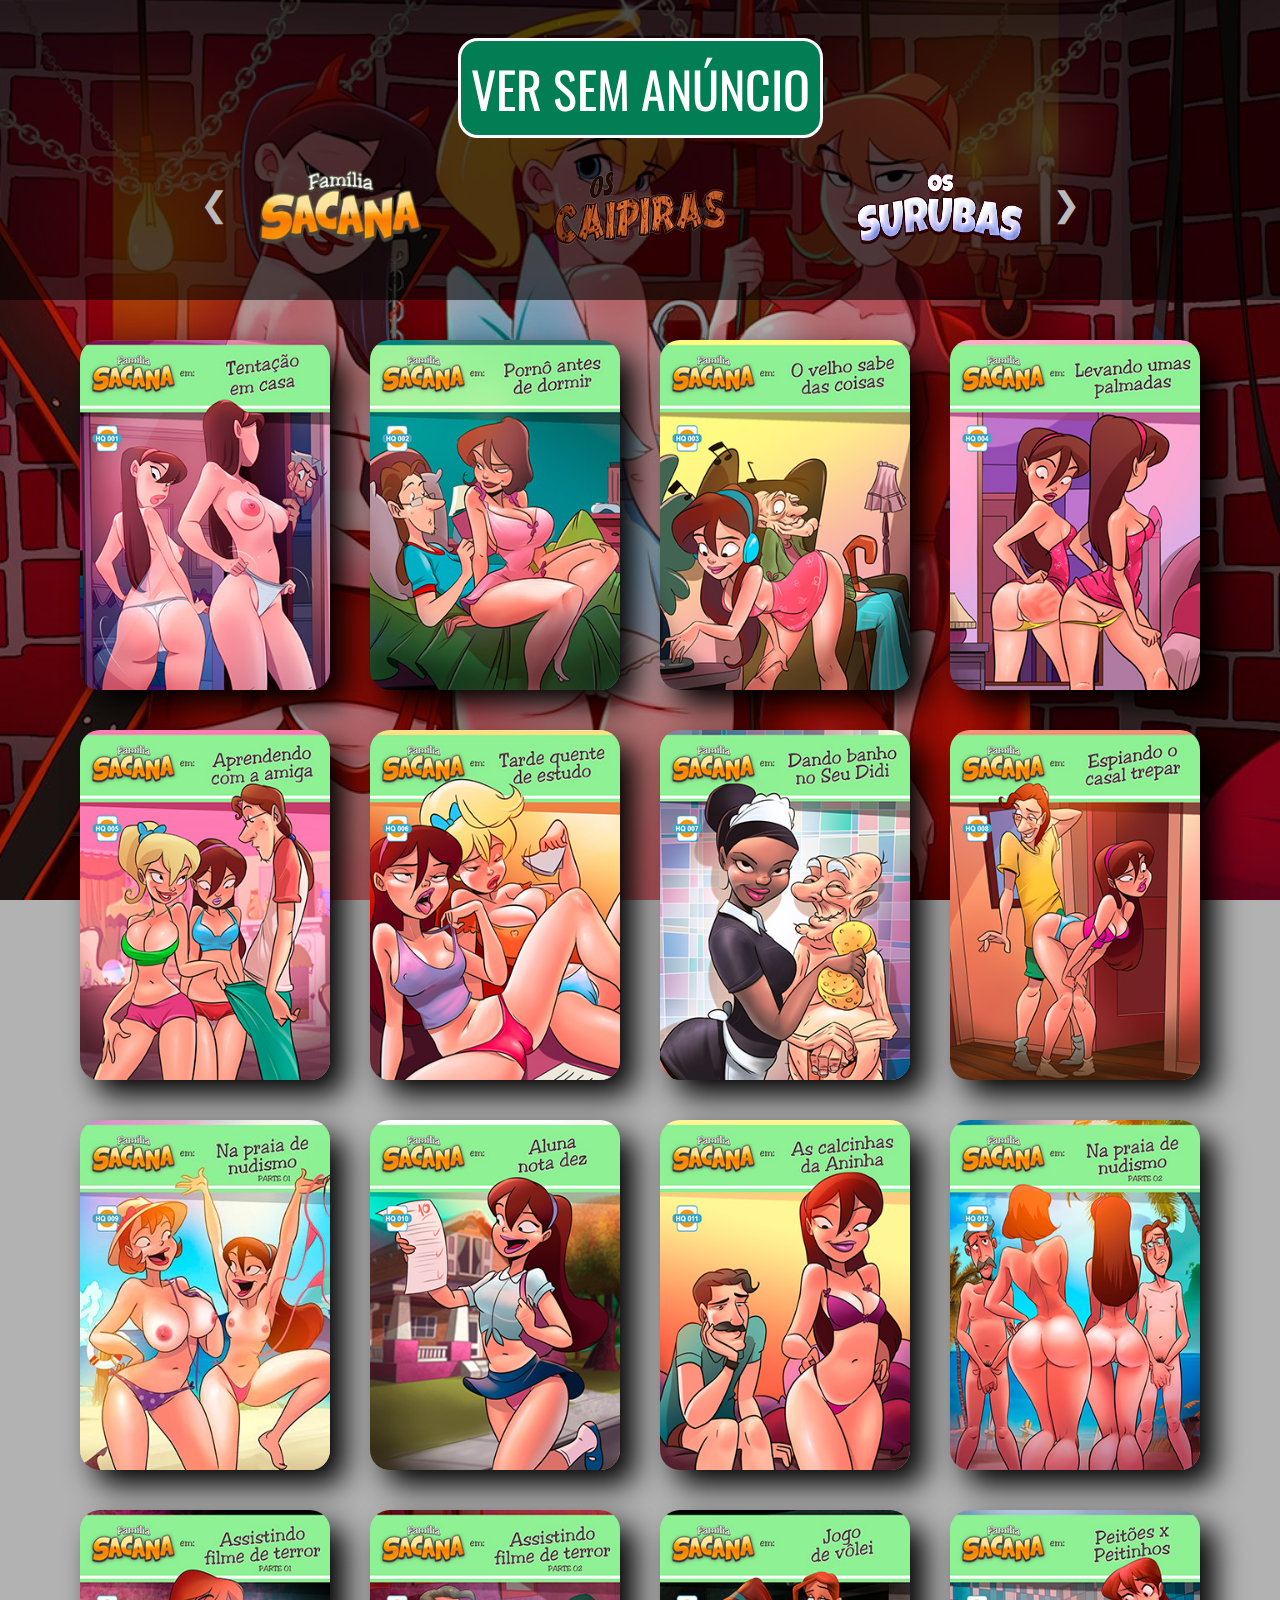
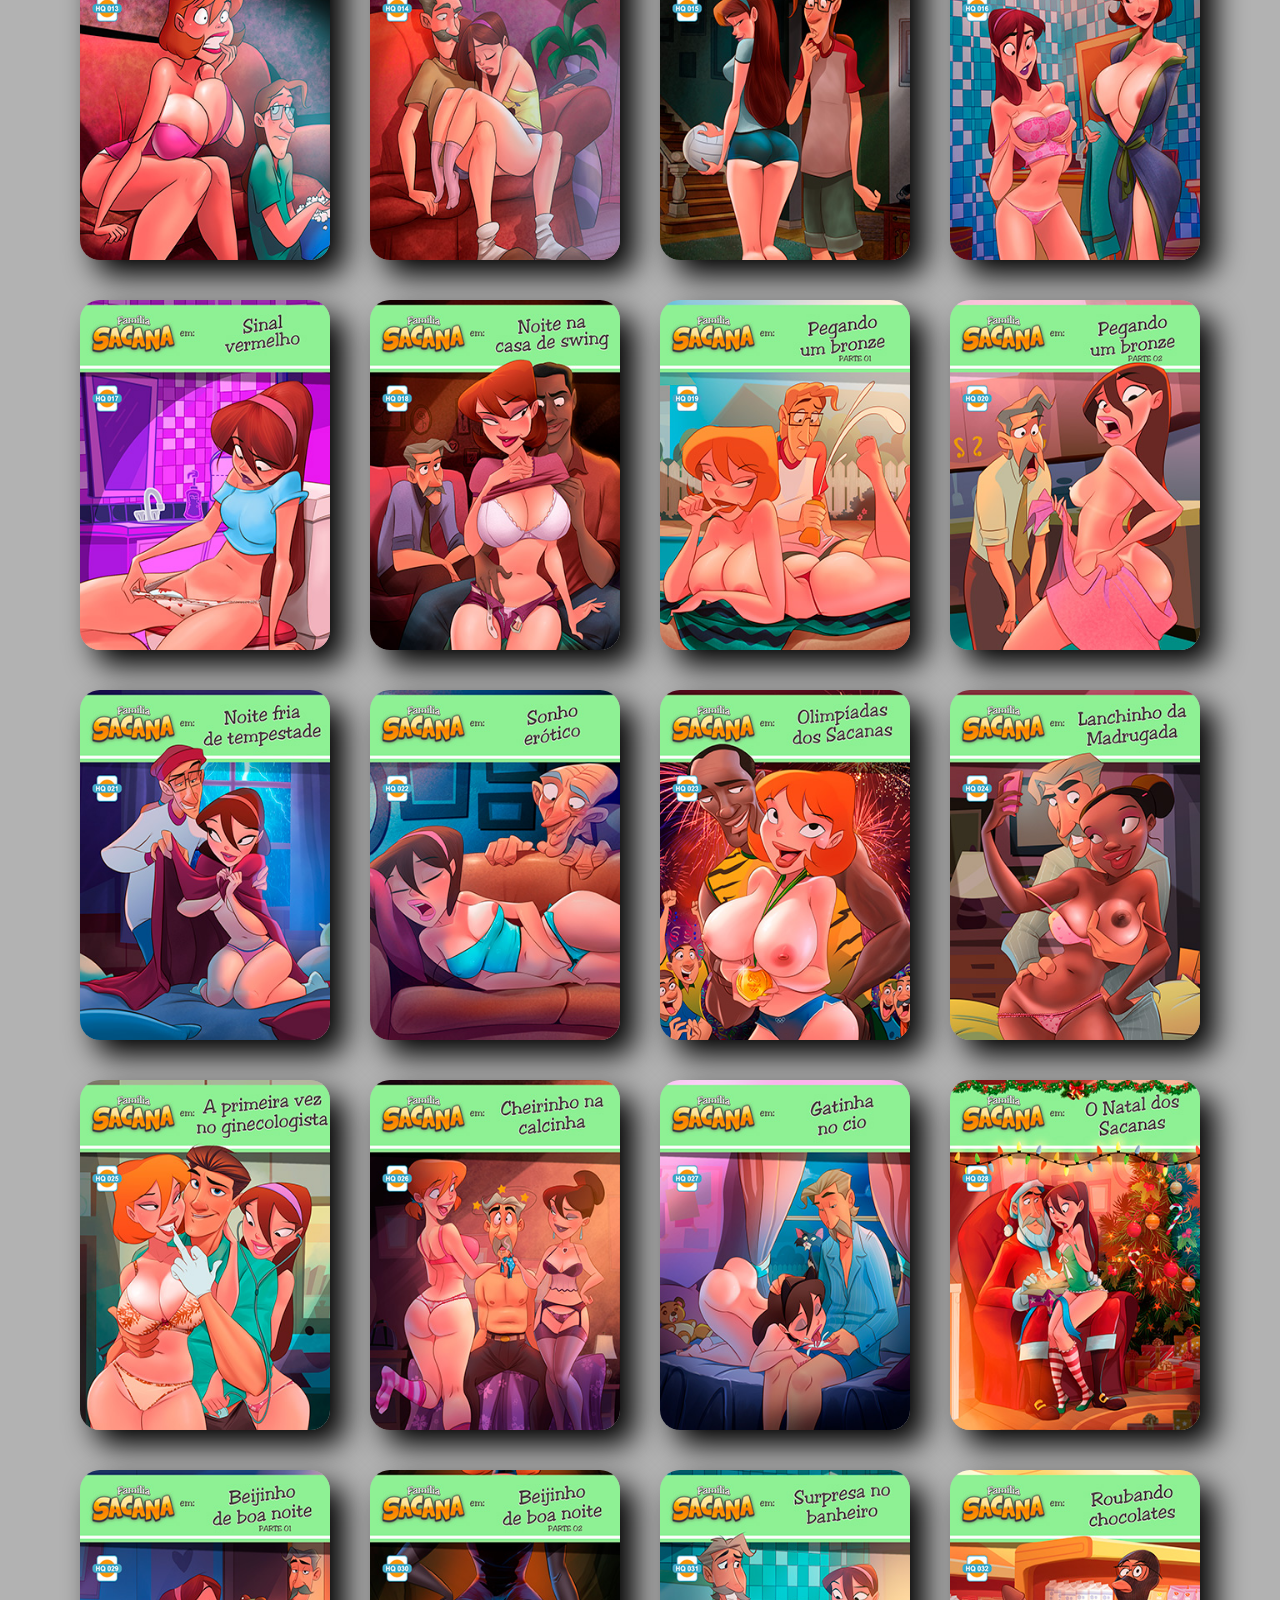
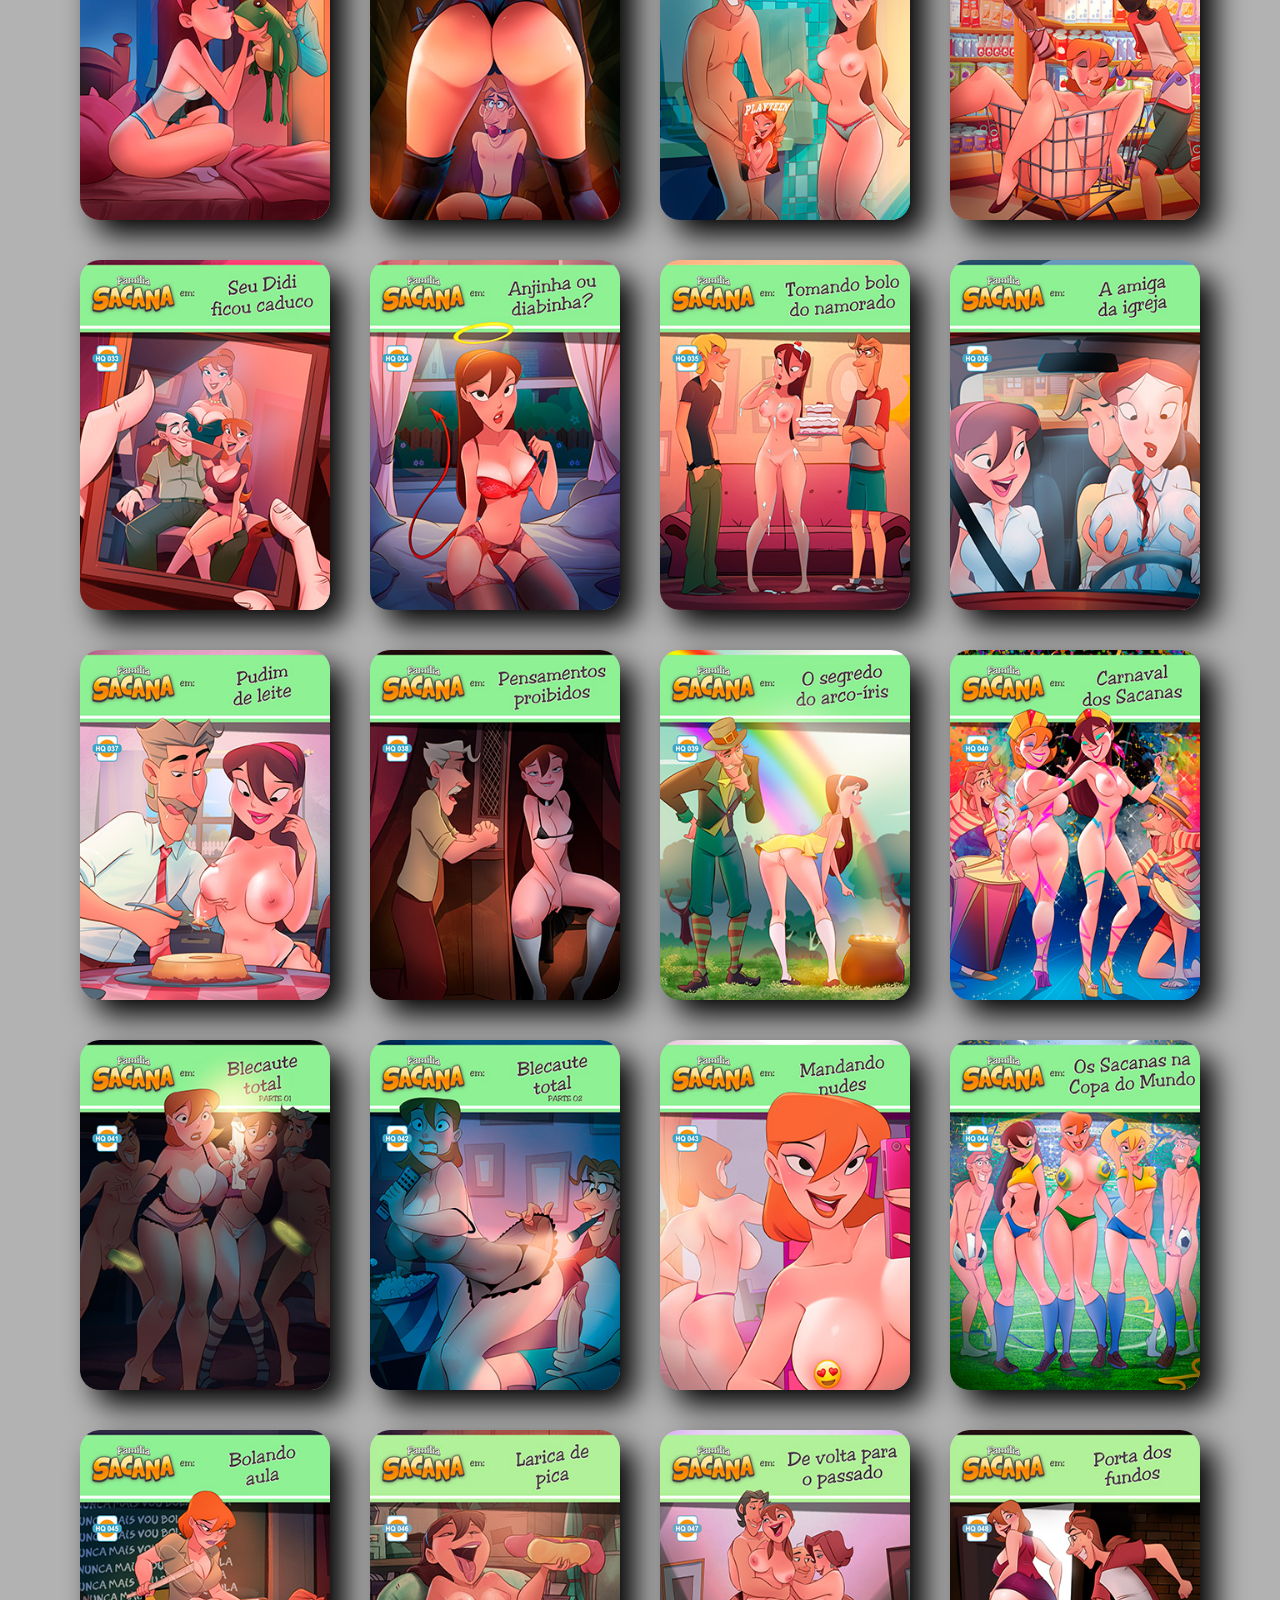
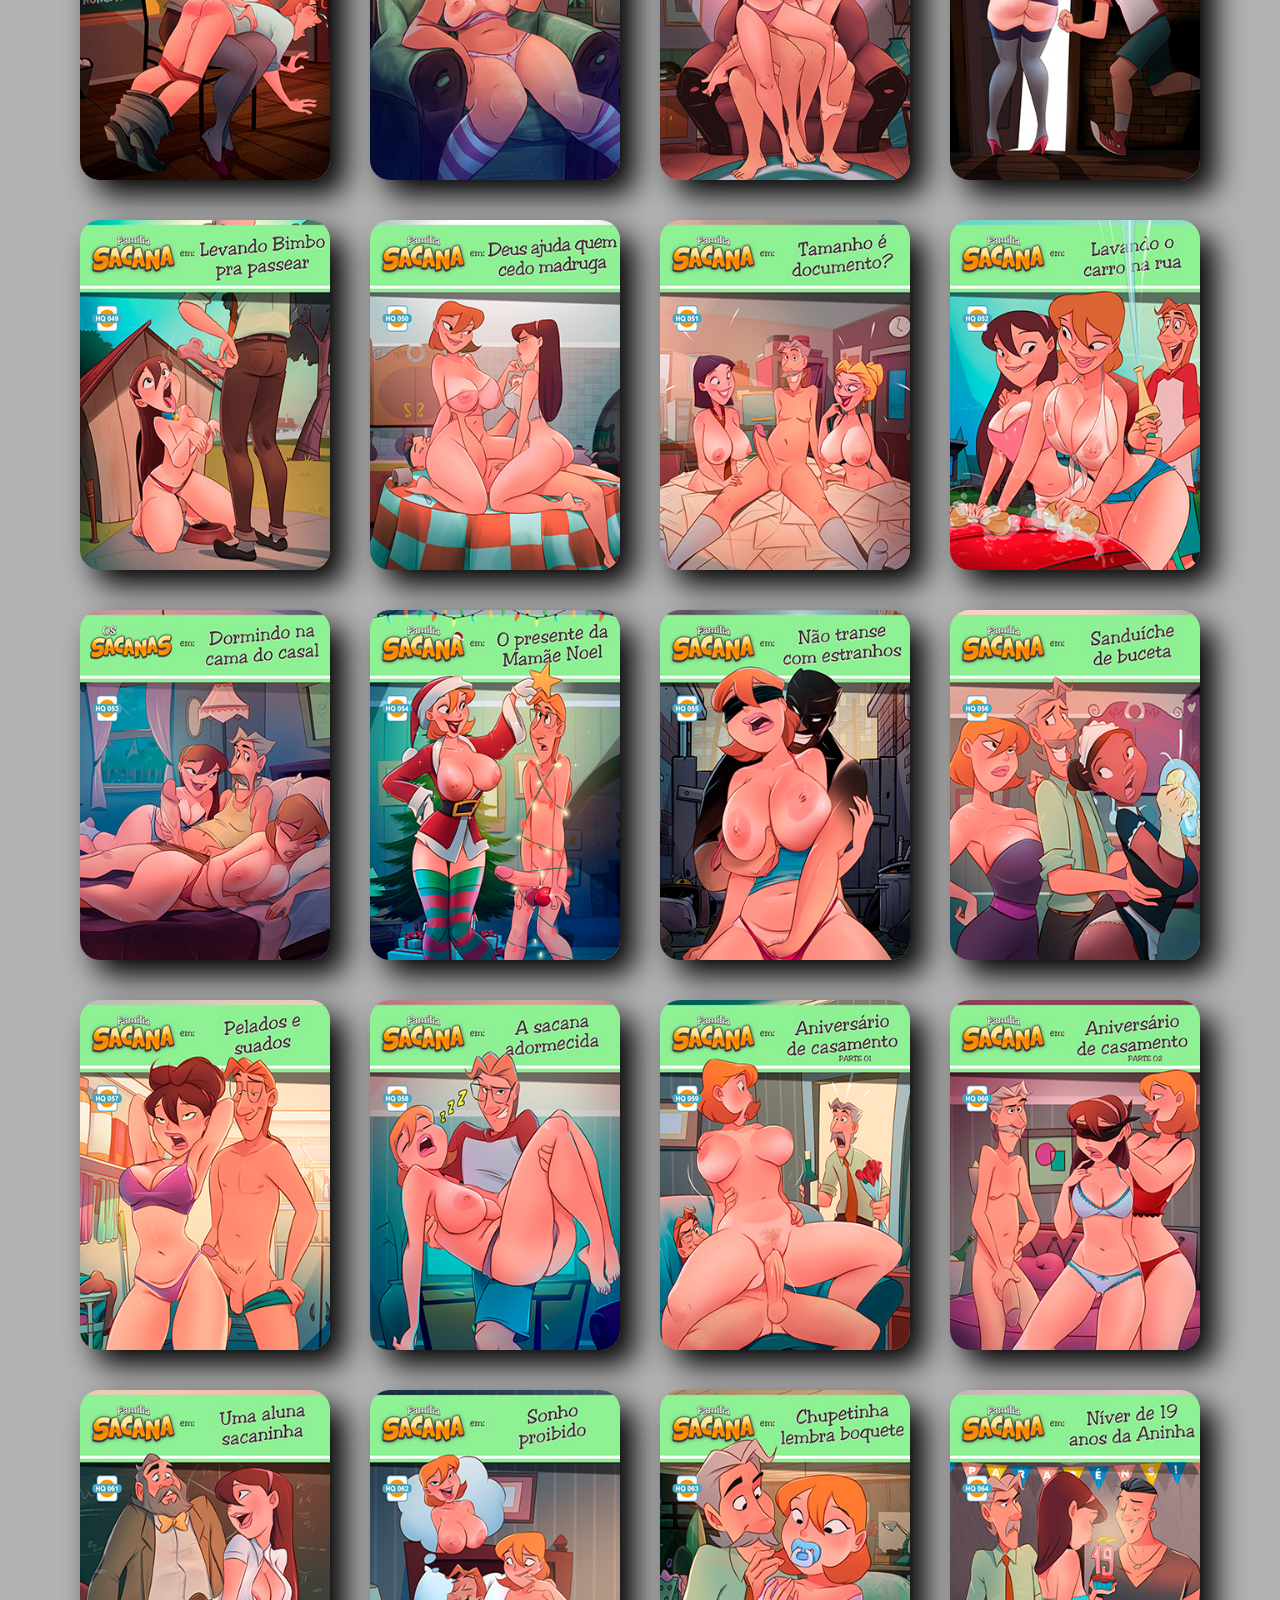
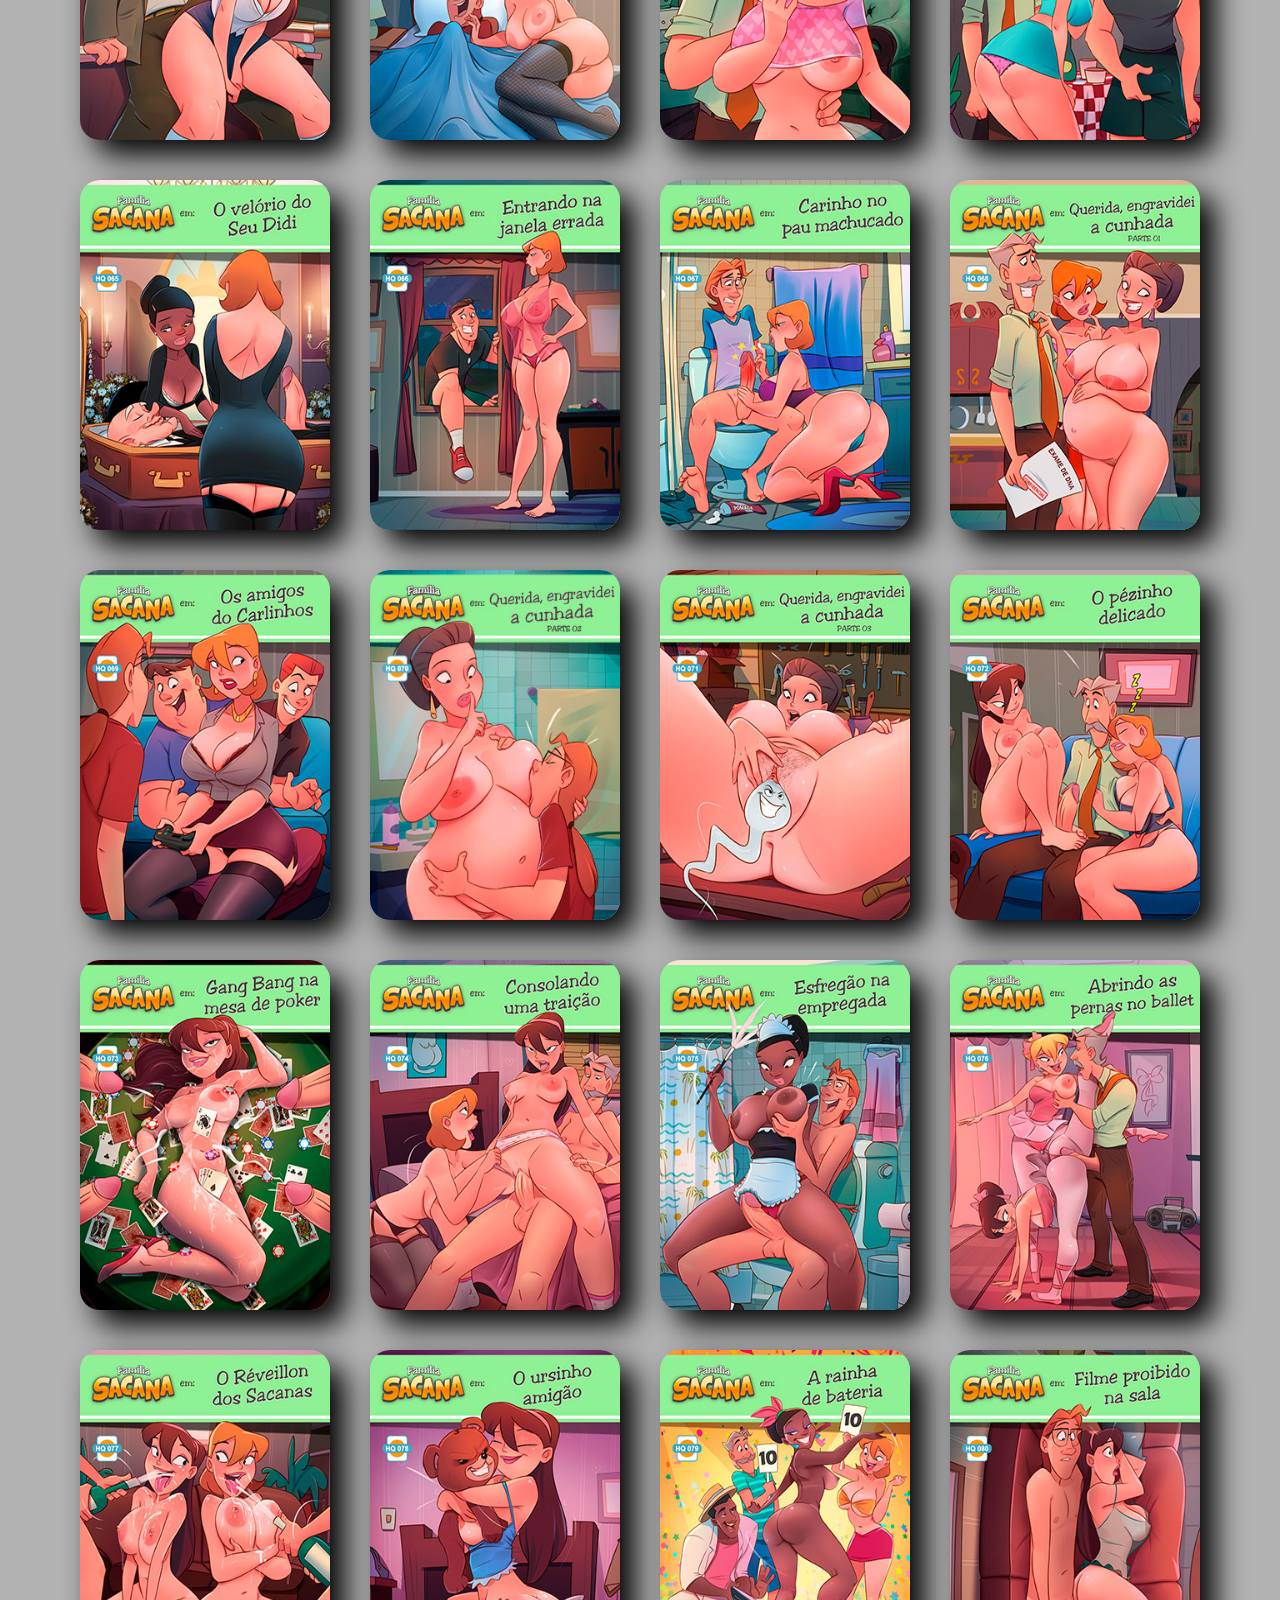
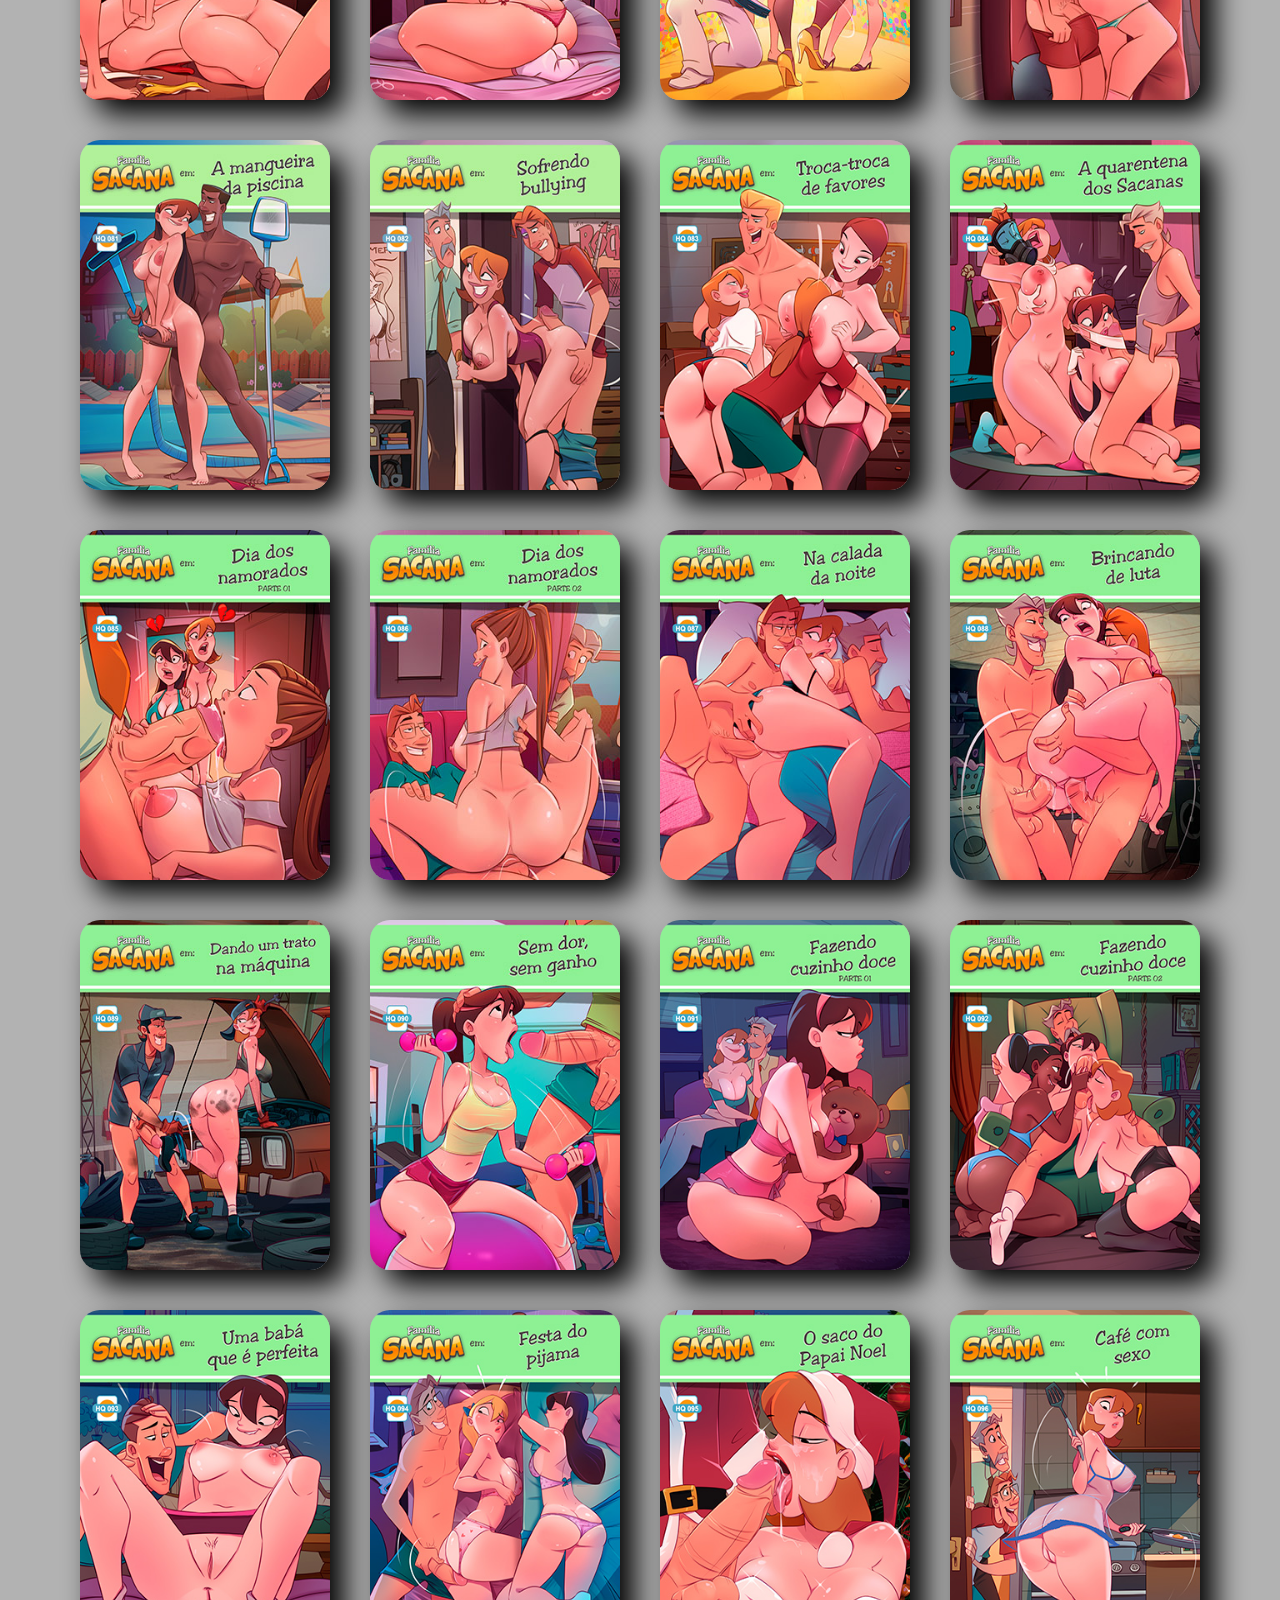
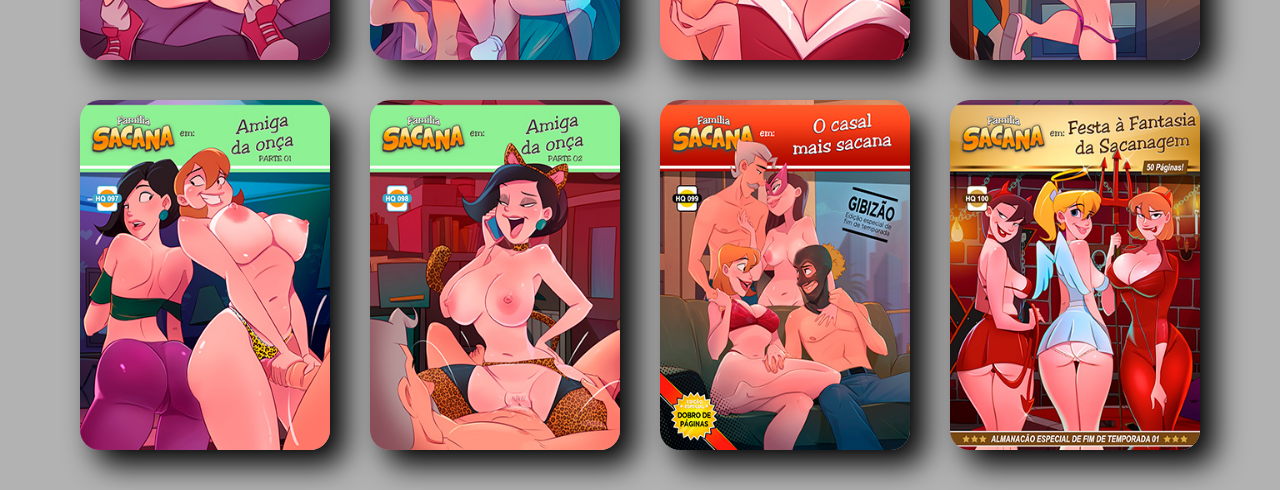
<file: index.html>
<!DOCTYPE html>
<html>

<head>
    <meta charset="UTF-8">
    <meta name="viewport" content="width=device-width, initial-scale=1">

    <link rel="preconnect" href="https://fonts.googleapis.com">
    <link rel="preconnect" href="https://fonts.gstatic.com" crossorigin>
    <link
        href="https://fonts.googleapis.com/css2?family=Kumbh+Sans:wght@400;700&family=Manrope:wght@800&family=Nunito:wght@400;800&family=Oswald:wght@200;400;700&family=Poppins:ital,wght@1,100;1,300;1,500&family=Public+Sans:wght@300;700&family=Roboto:wght@300;700&display=swap"
        rel="stylesheet">

    <link rel="stylesheet" type="text/css" href="./src/css/style.css">
    <link rel="stylesheet" href="./src/css/reponsivo.css">
    <link rel="shortcut icon" href="./src/imagens/favicon.png" type="image/x-icon">

    <title>Tufos Gratis</title>

</head>

<body class="fundo-familia-sacana">
    <header>
        <a href="./src/html/planos.html"><h1 class="titulo">VER SEM ANÚNCIO</h1></a>

        <div class="wrapper">
            <div class="cover-container" id="coverContainer">
                <!-- Inserir suas capas aqui -->
                <div class="cover"><a href="./index.html"><img class="logo selecionado" src="./src/imagens/familia-sacana-logo.png" alt=""></a></div>
                <div class="cover"><a href="./src/html/caipiras.html"><img class="logo" src="./src/imagens/os-caipiras-logo.png" alt=""></a></div>
                <div class="cover"><a href="./src/html/os-surubas.html"><img class="logo" src="./src/imagens/os-surubas-logo.png" alt=""></a></div>
                <div class="cover"><a href="./src/html/os-flinstoons.html"><img class="logo" src="./src/imagens/os-flinstoons-logo.png" alt=""></a></div>
                <div class="cover"><a href="./src/html/simptoons.html"><img class="logo simptoons" src="./src/imagens/os-simptoons-logo.png" alt=""></a></div>
                <div class="cover"><a href="./src/html/narutoon.html"><img class="logo narutoon" src="./src/imagens/narutoon-logo.png" alt=""></a></div>
                <!-- Adicione mais capas conforme necessário -->
            </div>
            <button class="prev" onclick="prevGroup()">❮</button>
            <button class="next" onclick="nextGroup()">❯</button>
        </div>

    </header>

    <main>
        <section class="hq">
            <a href="https://stfly.me/FS001"
                target="_blank"><img src="./src/imagens/hq1.webp" alt=""></a>
            <h2>00 O Espetacular Homem-Aranha 529 hq1</h2>
        </section>

        <section class="hq">
            <a href="https://stfly.me/FS002"
                target="_blank"><img src="./src/imagens/hq2.webp" alt=""></a>
            <h2>002 O Espetacular Homem-Aranha 530</h2>
        </section>

        <section class="hq">
            <a href="https://stfly.me/FS003"
                target="_blank"><img src="./src/imagens/hq3.png" alt="//"></a>
            <h2>003 Quarteto Fantastico 536</h2>
        </section>

        <section class="hq">
            <a href="https://stfly.me/FS004"
                target="_blank"><img src="./src/imagens/hq4.png" alt=""></a>
            <h2>004. Novos Vingadores - Illuminati</h2>
        </section>

        <section class="hq">
            <a href="https://stfly.me/FS005"
                target="_blank"><img src="./src/imagens/hq5.png" alt=""></a>
            <h2>005. O Espetacular Homem-Aranha 531</h2>
        </section>

        <section class="hq">
            <a href="https://stfly.me/FS006"
                target="_blank"><img src="./src/imagens/hq6.png" alt=""></a>
            <h2>006. Opening Shot - Livro de Esboços</h2>
        </section>

        <section class="hq">
            <a href="https://stfly.me/FS007"
                target="_blank"><img src="./src/imagens/hq7.png" alt=""></a>
            <h2>007. Quarteto Fantastico 537</h2>
        </section>

        <section class="hq">
            <a href="https://stfly.me/FS008"
                target="_blank"><img src="./src/imagens/hq8.png" alt=""></a>
            <h2>008. Guerra Civil 01 de 07</h2>
        </section>

        <section class="hq">
            <a href="https://stfly.me/FS009"
                target="_blank"><img src="./src/imagens/hq9.png" alt=""></a>
            <h2>009. O Espetacular Homem-Aranha 532</h2>
        </section>

        <section class="hq">
            <a href="https://stfly.me/FS010"
                target="_blank"><img src="./src/imagens/hq10.png" alt=""></a>
            <h2>010. Mulher Hulk v2 08</h2>
        </section>

        <section class="hq">
            <a href="https://stfly.me/FS011"
                target="_blank"><img src="./src/imagens/hq11.png" alt=""></a>
            <h2>011. Wolverine v3 42</h2>
        </section>

        <section class="hq">
            <a href="https://stfly.me/FS012"
                target="_blank"><img src="./src/imagens/hq12.png" alt=""></a>
            <h2>012. Guerra Civil 02 de 07</h2>
        </section>

        <section class="hq">
            <a href="https://stfly.me/FS013"
                target="_blank"><img src="./src/imagens/hq13.png" alt=""></a>
            <h2>013. Frontline 01 de 11</h2>
        </section>

        <section class="hq">
            <a href="https://stfly.me/FS014"
                target="_blank"><img src="./src/imagens/hq14.png" alt=""></a>
            <h2>014. Frontline 02 de 11</h2>
        </section>

        <section class="hq">
            <a href="https://stfly.me/FS015"
                target="_blank"><img src="./src/imagens/hq15.png" alt=""></a>
            <h2>015. O Espetacular Homem-Aranha 533</h2>
        </section>

        <section class="hq">
            <a href="https://stfly.me/FS016"
                target="_blank"><img src="./src/imagens/hq16.png" alt=""></a>
            <h2>016. Quarteto Fantastico 538</h2>
        </section>

        <section class="hq">
            <a href="https://stfly.me/FS017"
                target="_blank"><img src="./src/imagens/hq17.png" alt=""></a>
            <h2>017. NOVOS VINGADORES 21</h2>
        </section>

        <section class="hq">
            <a href="https://stfly.me/FS018"
                target="_blank"><img src="./src/imagens/hq18.png" alt=""></a>
            <h2>018. Thunderbolts 103</h2>
        </section>

        <section class="hq">
            <a href="https://stfly.me/FS019"
                target="_blank"><img src="./src/imagens/hq19.png" alt=""></a>
            <h2>019. Wolverine v3 43</h2>
        </section>

        <section class="hq">
            <a href="https://stfly.me/FS020"
                target="_blank"><img src="./src/imagens/hq20.png" alt=""></a>
            <h2>020. X-Factor v2 08</h2>
        </section>

        <section class="hq">
            <a href="https://stfly.me/FS021"
                target="_blank"><img src="./src/imagens/hq21.png" alt=""></a>
            <h2>021. Guerra Civil 03 de 07</h2>
        </section>

        <section class="hq">
            <a href="https://stfly.me/FS022"
                target="_blank"><img src="./src/imagens/hq22.png" alt=""></a>
            <h2>022. Frontline 03 de 11</h2>
        </section>

        <section class="hq">
            <a href="https://stfly.me/FS023"
                target="_blank"><img src="./src/imagens/hq23.png" alt=""></a>
            <h2>023. Frontline 04 de 11</h2>
        </section>

        <section class="hq">
            <a href="https://stfly.xyz/FS024v2"
                target="_blank"><img src="./src/imagens/hq24.png" alt=""></a>
            <h2>024. X-Men 01 de 04</h2>
        </section>

        <section class="hq">
            <a href="https://stfly.me/FS025"
                target="_blank"><img src="./src/imagens/hq25.png" alt=""></a>
            <h2>025. Jovens Vingadores & Fugitivos 01 de 04</h2>
        </section>

        <section class="hq">
            <a href="https://stfly.me/FS026"
                target="_blank"><img src="./src/imagens/hq26.png" alt=""></a>
            <h2>026. O Espetacular Homem-Aranha 534</h2>
        </section>

        <section class="hq">
            <a href="https://stfly.me/FS027"
                target="_blank"><img src="./src/imagens/hq27.png" alt=""></a>
            <h2>027. Pantera Negra v4 18</h2>
        </section>

        <section class="hq">
            <a href="https://stfly.me/FS028"
                target="_blank"><img src="./src/imagens/hq28.png" alt=""></a>
            <h2>028. Cable & Deadpool 30</h2>
        </section>

        <section class="hq">
            <a href="https://stfly.me/FS029"
                target="_blank"><img src="./src/imagens/hq29.png" alt=""></a>
            <h2>029. Quarteto Fantastico 539</h2>
        </section>

        <section class="hq">
            <a href="https://stfly.me/FS030"
                target="_blank"><img src="./src/imagens/hq30.png" alt=""></a>
            <h2>030. Novos Vingadores.22.</h2>
        </section>

        <section class="hq">
            <a href="https://stfly.me/FS031"
                target="_blank"><img src="./src/imagens/hq31.png" alt=""></a>
            <h2>031. Thunderbolts 104</h2>
        </section>

        <section class="hq">
            <a href="https://stfly.me/FS032"
                target="_blank"><img src="./src/imagens/hq32.png" alt=""></a>
            <h2>032. Wolverine v3 44</h2>
        </section>

        <section class="hq">
            <a href="https://stfly.me/FS033"
                target="_blank"><img src="./src/imagens/hq33.png" alt=""></a>
            <h2>033. X-Factor v2 09</h2>
        </section>

        <section class="hq">
            <a href="https://stfly.me/FS034"
                target="_blank"><img src="./src/imagens/hq34.png" alt=""></a>
            <h2>034. Frontline 05 de 11</h2>
        </section>

        <section class="hq">
            <a href="https://stfly.me/FS035"
                target="_blank"><img src="./src/imagens/hq35.png" alt=""></a>
            <h2>035. X-Men 02 de 04</h2>
        </section>

        <section class="hq">
            <a href="https://stfly.me/FS036"
                target="_blank"><img src="./src/imagens/hq36.png" alt=""></a>
            <h2>036. Jovens Vingadores & Fugitivos 02 de 04</h2>
        </section>

        <section class="hq">
            <a href="https://stfly.me/FS037"
                target="_blank"><img src="./src/imagens/hq37.png" alt=""></a>
            <h2>037. Cable & Deadpool 31</h2>
        </section>

        <section class="hq">
            <a href="https://stfly.me/FS038"
                target="_blank"><img src="./src/imagens/hq38.png" alt=""></a>
            <h2>038. Herois de Aluguel 01</h2>
        </section>

        <section class="hq">
            <a href="https://stfly.me/FS039"
                target="_blank"><img src="./src/imagens/hq39.png" alt=""></a>
            <h2>039. Ms.Marvel.v2 06</h2>
        </section>

        <section class="hq">
            <a href="https://stfly.me/FS040"
                target="_blank"><img src="./src/imagens/hq40.png" alt=""></a>
            <h2>040. Pantera Negra v4 19</h2>
        </section>

        <section class="hq">
            <a href="https://stfly.me/FS041"
                target="_blank"><img src="./src/imagens/hq41.png" alt=""></a>
            <h2>041. Novos Vingadores 23</h2>
        </section>

        <section class="hq">
            <a href="https://stfly.me/FS042"
                target="_blank"><img src="./src/imagens/hq42.png" alt=""></a>
            <h2>042. Thunderbolts 105</h2>
        </section>

        <section class="hq">
            <a href="https://stfly.me/FS043"
                target="_blank"><img src="./src/imagens/hq43.png" alt=""></a>
            <h2>043. Wolverine v3 45</h2>
        </section>

        <section class="hq">
            <a href="https://stfly.me/FS044"
                target="_blank"><img src="./src/imagens/hq44.png" alt=""></a>
            <h2>044. Guerra Civil 04 de 07.</h2>
        </section>

        <section class="hq">
            <a href="https://stfly.me/FS045"
                target="_blank"><img src="./src/imagens/hq45.png" alt=""></a>
            <h2>045. Frontline 06 de 11</h2>
        </section>

        <section class="hq">
            <a href="https://stfly.me/FS046"
                target="_blank"><img src="./src/imagens/hq46.png" alt=""></a>
            <h2>046. X-Men 03 de 04</h2>
        </section>

        <section class="hq">
            <a href="https://stfly.me/FS047"
                target="_blank"><img src="./src/imagens/hq47.png" alt=""></a>
            <h2>047. Jovens Vingadores & Fugitivos 03 de 04</h2>
        </section>

        <section class="hq">
            <a href="https://stfly.me/FS048"
                target="_blank"><img src="./src/imagens/hq48.png" alt=""></a>
            <h2>048. O Espetacular Homem-Aranha 535</h2>
        </section>

        <section class="hq">
            <a href="https://stfly.me/FS049"
                target="_blank"><img src="./src/imagens/hq49.png" alt=""></a>
            <h2>049. Cable & Deadpool 32</h2>
        </section>

        <section class="hq">
            <a href="https://stfly.me/FS050"
                target="_blank"><img src="./src/imagens/hq50.png" alt=""></a>
            <h2>050. Capitão America 22</h2>
        </section>

        <section class="hq">
            <a href="https://stfly.me/FS051"
                target="_blank"><img src="./src/imagens/hq51.png" alt=""></a>
            <h2>051. Quarteto Fantastico 540</h2>
        </section>

        <section class="hq">
            <a href="https://stfly.me/FS052"
                target="_blank"><img src="./src/imagens/hq52.png" alt=""></a>
            <h2>052. Pantera Negra v4 20</h2>
        </section>

        <section class="hq">
            <a href="https://stfly.me/FS053"
                target="_blank"><img src="./src/imagens/hq53.png" alt=""></a>
            <h2>053. Herois de Aluguel 02</h2>
        </section>

        <section class="hq">
            <a href="https://stfly.me/FS054"
                target="_blank"><img src="./src/imagens/hq54.png" alt=""></a>
            <h2>054. Ms.Marvel v2 07.</h2>
        </section>

        <section class="hq">
            <a href="https://stfly.me/FS055"
                target="_blank"><img src="./src/imagens/hq55.png" alt=""></a>
            <h2>055. Wolverine v3 46</h2>
        </section>

        <section class="hq">
            <a href="https://stfly.me/FS056"
                target="_blank"><img src="./src/imagens/hq56.png" alt=""></a>
            <h2>056. Escolhendo Lados</h2>
        </section>

        <section class="hq">
            <a href="https://stfly.me/FS057"
                target="_blank"><img src="./src/imagens/hq57.png" alt=""></a>
            <h2>057. Frontline 07 de 11</h2>
        </section>

        <section class="hq">
            <a href="https://stfly.me/FS058"
                target="_blank"><img src="./src/imagens/hq58.png" alt=""></a>
            <h2>058. X-Men 04 de 04</h2>
        </section>

        <section class="hq">
            <a href="https://stfly.me/FS059"
                target="_blank"><img src="./src/imagens/hq59.png" alt=""></a>
            <h2>059. Jovens Vingadores & Fugitivos 04 de 04</h2>
        </section>

        <section class="hq">
            <a href="https://stfly.me/FS060"
                target="_blank"><img src="./src/imagens/hq60.png" alt=""></a>
            <h2>060. Pantera Negra v4 21</h2>
        </section>

        <section class="hq">
            <a href="https://stfly.me/FS061"
                target="_blank"><img src="./src/imagens/hq61.png" alt=""></a>
            <h2>061. Capitão America 23</h2>
        </section>

        <section class="hq">
            <a href="https://stfly.me/FS062"
                target="_blank"><img src="./src/imagens/hq62.png" alt=""></a>
            <h2>062. Herois de Aluguel 03</h2>
        </section>

        <section class="hq">
            <a href="https://stfly.me/FS063"
                target="_blank"><img src="./src/imagens/hq63.png" alt=""></a>
            <h2>063. Homem de Ferro v4 13</h2>
        </section>

        <section class="hq">
            <a href="https://stfly.me/FS064"
                target="_blank"><img src="./src/imagens/hq64.png" alt=""></a>
            <h2>064. Ms.Marvel v2 08</h2>
        </section>

        <section class="hq">
            <a href="https://stfly.me/FS065"
                target="_blank"><img src="./src/imagens/hq65.png" alt=""></a>
            <h2>065. Novos Vingadores 24</h2>
        </section>

        <section class="hq">
            <a href="https://stfly.me/FS066"
                target="_blank"><img src="./src/imagens/hq66.png" alt=""></a>
            <h2>066. Wolverine v3 47</h2>
        </section>

        <section class="hq">
            <a href="https://stfly.me/FS067"
                target="_blank"><img src="./src/imagens/hq67.png" alt=""></a>
            <h2>067. Guerra Civil 05 de 07</h2>
        </section>

        <section class="hq">
            <a href="https://stfly.me/FS068"
                target="_blank"><img src="./src/imagens/hq68.png" alt=""></a>
            <h2>068. Frontline 08 de 11.</h2>
        </section>

        <section class="hq">
            <a href="https://stfly.me/FS069"
                target="_blank"><img src="./src/imagens/hq69.png" alt=""></a>
            <h2>069. O Espetacular Homem-Aranha 536</h2>
        </section>

        <section class="hq">
            <a href="https://stfly.me/FS070"
                target="_blank"><img src="./src/imagens/hq70.png" alt=""></a>
            <h2>070. Pantera Negra v4 22</h2>
        </section>

        <section class="hq">
            <a href="https://stfly.me/FS071"
                target="_blank"><img src="./src/imagens/hq71.png" alt=""></a>
            <h2>071. Capitão America 24</h2>
        </section>

        <section class="hq">
            <a href="https://stfly.me/FS072"
                target="_blank"><img src="./src/imagens/hq72.png" alt=""></a>
            <h2>072. O Incrivel Hulk 100</h2>
        </section>

        <section class="hq">
            <a href="https://stfly.me/FS073"
                target="_blank"><img src="./src/imagens/hq73.png" alt=""></a>
            <h2>073. Quarteto Fantastico 541</h2>
        </section>

        <section class="hq">
            <a href="https://stfly.me/FS074"
                target="_blank"><img src="./src/imagens/hq74.png" alt=""></a>
            <h2>074. Homem de Ferro v4 14</h2>
        </section>

        <section class="hq">
            <a href="https://stfly.me/FS075"
                target="_blank"><img src="./src/imagens/hq75.png" alt=""></a>
            <h2>075. Justiceiro - Diário de Guerra v2 01</h2>
        </section>

        <section class="hq">
            <a href="https://stfly.me/FS076"
                target="_blank"><img src="./src/imagens/hq76.png" alt=""></a>
            <h2>076. Wolverine v3 48</h2>
        </section>

        <section class="hq">
            <a href="https://stfly.me/FS077"
                target="_blank"><img src="./src/imagens/hq77.png" alt=""></a>
            <h2>077. Novos Vingadores 25</h2>
        </section>

        <section class="hq">
            <a href="https://stfly.me/FS078"
                target="_blank"><img src="./src/imagens/hq78.png" alt=""></a>
            <h2>078. Frontline 09 de 11</h2>
        </section>

        <section class="hq">
            <a href="https://stfly.me/FS079"
                target="_blank"><img src="./src/imagens/hq79.png" alt=""></a>
            <h2>079. Crimes de Guerra</h2>
        </section>

        <section class="hq">
            <a href="https://stfly.me/FS080"
                target="_blank"><img src="./src/imagens/hq80.png" alt=""></a>
            <h2>080. Pantera Negra v4 23</h2>
        </section>

        <section class="hq">
            <a href="https://stfly.me/FS081"
                target="_blank"><img src="./src/imagens/hq81.png" alt=""></a>
            <h2>081. Homem de Ferro & Capitão América</h2>
        </section>

        <section class="hq">
            <a href="https://stfly.me/FS082"
                target="_blank"><img src="./src/imagens/hq82.png" alt=""></a>
            <h2>082. Soldado Invernal - Matança Invernal</h2>
        </section>

        <section class="hq">
            <a href="https://stfly.me/FS083"
                target="_blank"><img src="./src/imagens/hq83.png" alt=""></a>
            <h2>083. Guerra Civil 06 de 07</h2>
        </section>

        <section class="hq">
            <a href="https://stfly.me/FS084"
                target="_blank"><img src="./src/imagens/hq84.png" alt=""></a>
            <h2>084. Frontline 10 de 11</h2>
        </section>

        <section class="hq">
            <a href="https://stfly.me/FS085"
                target="_blank"><img src="./src/imagens/hq85.png" alt=""></a>
            <h2>085. O Espetacular Homem-Aranha 537</h2>
        </section>

        <section class="hq">
            <a href="https://stfly.me/FS086"
                target="_blank"><img src="./src/imagens/hq86.png" alt=""></a>
            <h2>086. Pantera Negra 24</h2>
        </section>

        <section class="hq">
            <a href="https://stfly.me/FS087"
                target="_blank"><img src="./src/imagens/hq87.png" alt=""></a>
            <h2>087. Blade v3 05</h2>
        </section>

        <section class="hq">
            <a href="https://stfly.me/FS088"
                target="_blank"><img src="./src/imagens/hq88.png" alt=""></a>
            <h2>088. Quarteto Fantastico 542</h2>
        </section>

        <section class="hq">
            <a href="https://stfly.me/FS089"
                target="_blank"><img src="./src/imagens/hq89.png" alt=""></a>
            <h2>089. Justiceiro - Diário de Guerra v2 02</h2>
        </section>

        <section class="hq">
            <a href="https://stfly.me/FS090"
                target="_blank"><img src="./src/imagens/hq90.png" alt=""></a>
            <h2>090. Justiceiro - Diário de Guerra v2 03</h2>
        </section>

        <section class="hq">
            <a href="https://stfly.me/FS091"
                target="_blank"><img src="./src/imagens/hq91.png" alt=""></a>
            <h2>091. O Retorno</h2>
        </section>

        <section class="hq">
            <a href="https://stfly.me/FS092"
                target="_blank"><img src="./src/imagens/hq92.png" alt=""></a>
            <h2>092. Cavaleiro da Lua v6 07</h2>
        </section>

        <section class="hq">
            <a href="https://stfly.me/FS093"
                target="_blank"><img src="./src/imagens/hq93.png" alt=""></a>
            <h2>093. Cavaleiro da Lua v6 08</h2>
        </section>

        <section class="hq">
            <a href="https://stfly.me/FS094"
                target="_blank"><img src="./src/imagens/hq94.png" alt=""></a>
            <h2>094. Cavaleiro da Lua v6 09</h2>
        </section>

        <section class="hq">
            <a href="https://stfly.me/FS095"
                target="_blank"><img src="./src/imagens/hq95.png" alt=""></a>
            <h2>095. Guerra Civil 07 de 07</h2>
        </section>

        <section class="hq">
            <a href="https://stfly.me/FS096"
                target="_blank"><img src="./src/imagens/hq96.png" alt=""></a>
            <h2>096. O Espetacular Homem-Aranha 538</h2>
        </section>

        <section class="hq">
            <a href="https://stfly.me/FS097"
                target="_blank"><img src="./src/imagens/hq97.png" alt=""></a>
            <h2>097. Pantera Negra v4 25</h2>
        </section>

        <section class="hq">
            <a href="https://stfly.me/FS098"
                target="_blank"><img src="./src/imagens/hq98.png" alt=""></a>
            <h2>098. Quarteto Fantastico 543</h2>
        </section>

        <section class="hq">
            <a href="https://stfly.me/FS099"
                target="_blank"><img src="./src/imagens/hq99.png" alt=""></a>
            <h2>099. Frontline 11 de 11</h2>
        </section>

        <section class="hq">
            <a href="https://stfly.me/FS100"
                target="_blank"><img src="./src/imagens/hq100.png" alt=""></a>
            <h2>100. Capitão America 25</h2>
        </section>


    </main>


    <script src="./src/js/script.js"></script>


</body>

</html>
</file>
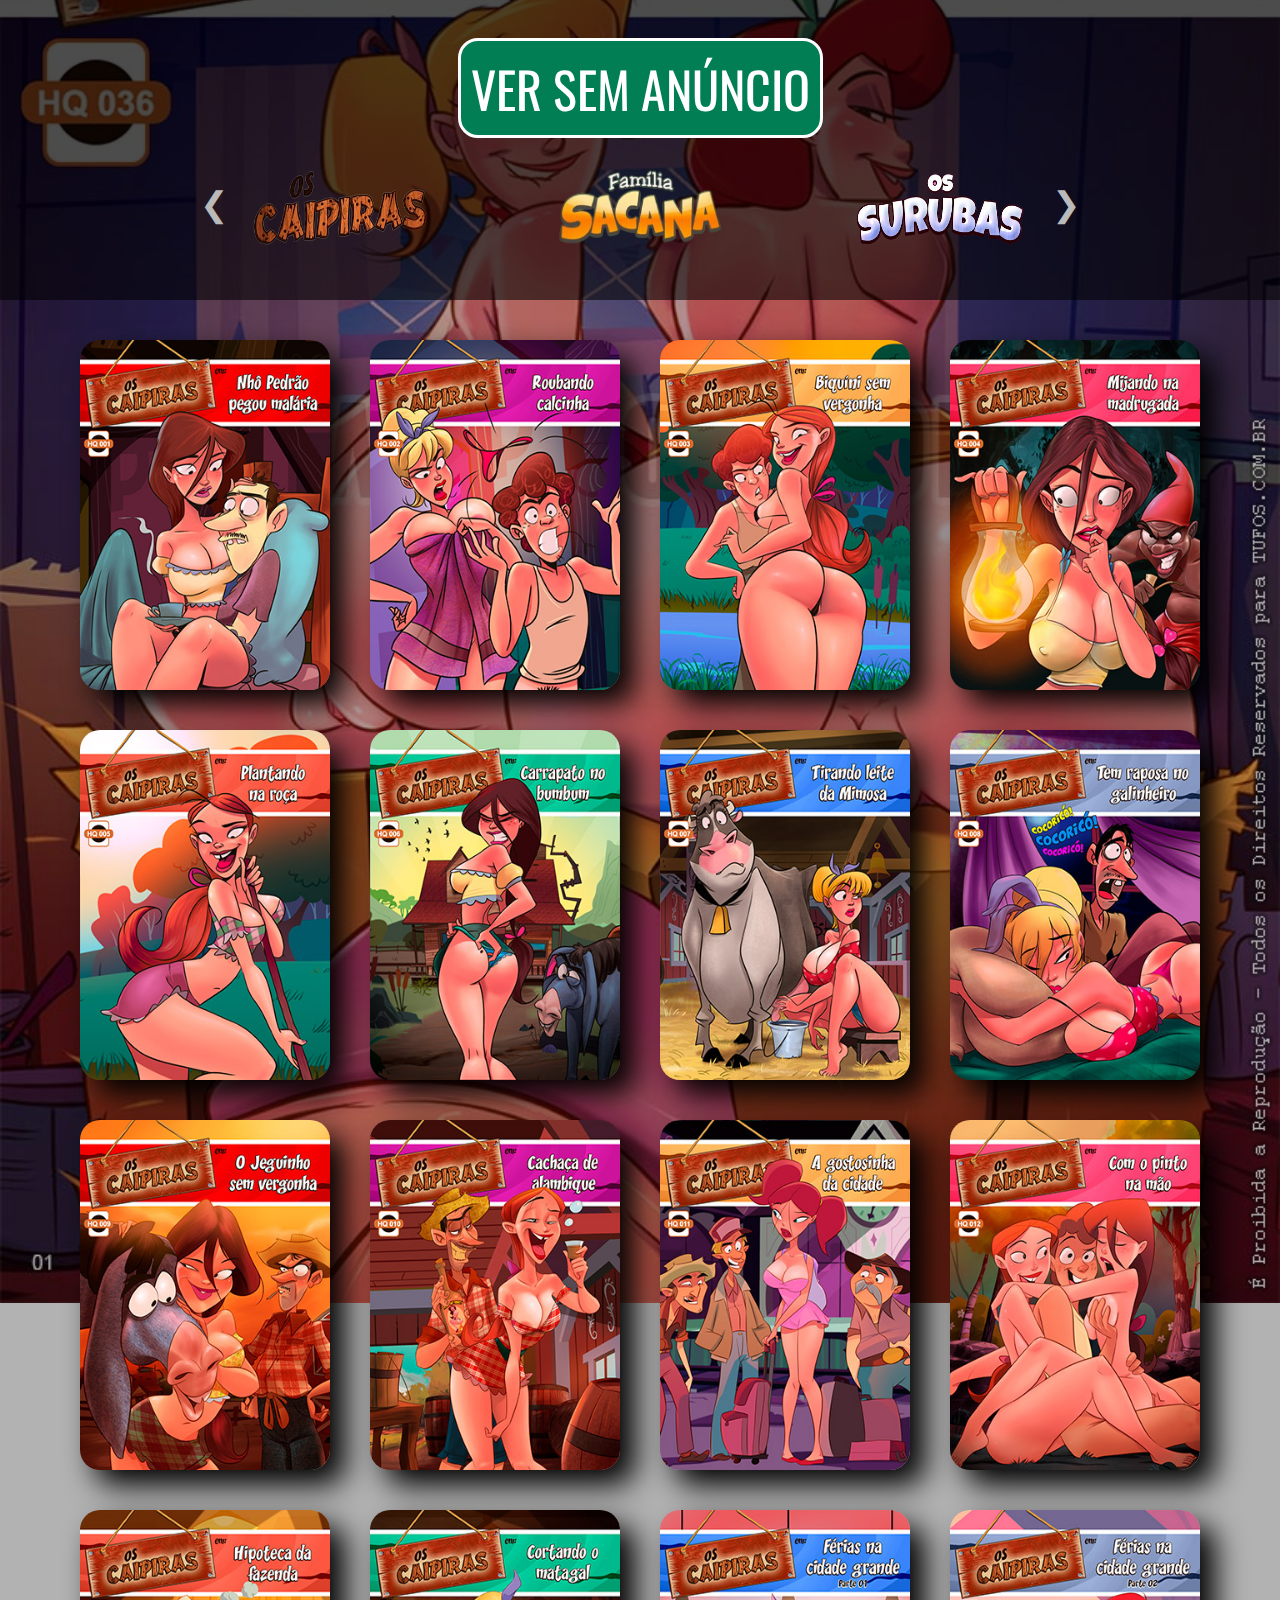
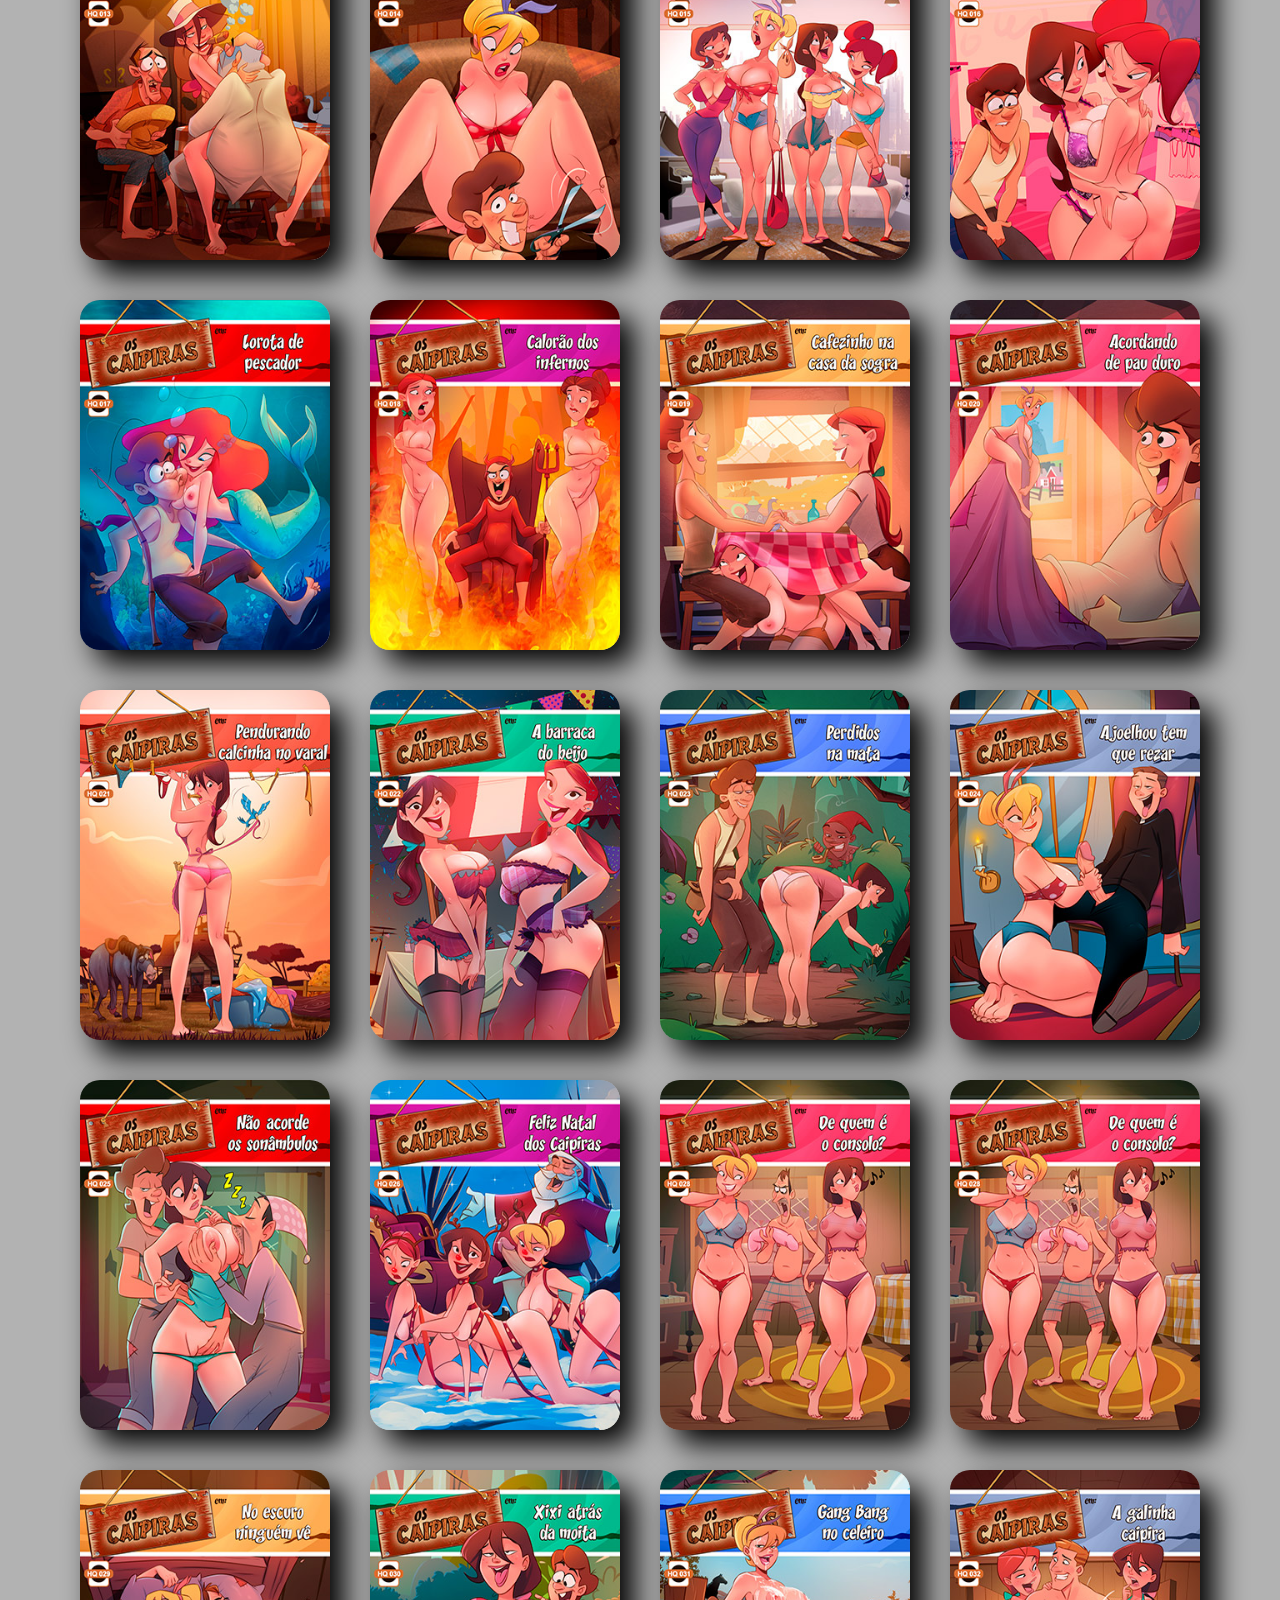
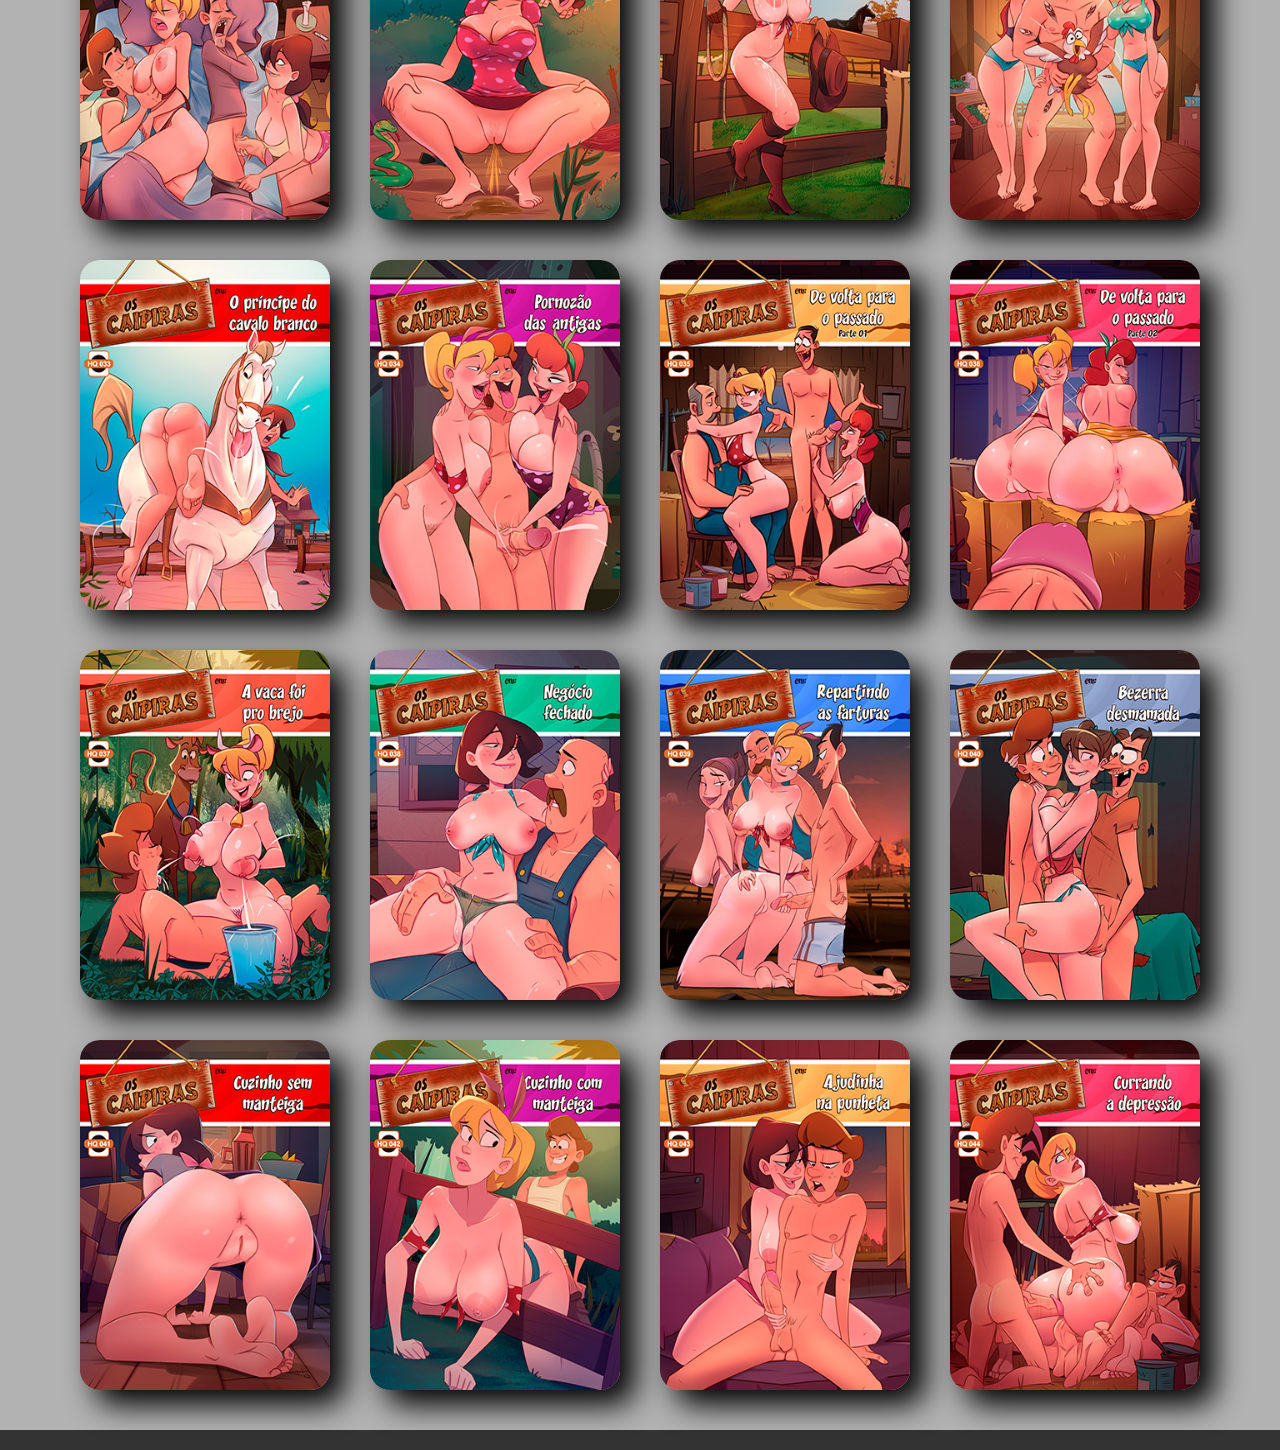
<file: src/html/caipiras.html>
<!DOCTYPE html>
<html>

<head>
    <meta charset="UTF-8">
    <meta name="viewport" content="width=device-width, initial-scale=1">

    <link rel="preconnect" href="https://fonts.googleapis.com">
    <link rel="preconnect" href="https://fonts.gstatic.com" crossorigin>
    <link
        href="https://fonts.googleapis.com/css2?family=Kumbh+Sans:wght@400;700&family=Manrope:wght@800&family=Nunito:wght@400;800&family=Oswald:wght@200;400;700&family=Poppins:ital,wght@1,100;1,300;1,500&family=Public+Sans:wght@300;700&family=Roboto:wght@300;700&display=swap"
        rel="stylesheet">

    <link rel="stylesheet" type="text/css" href="../css/style.css">
    <link rel="stylesheet" href="../css/reponsivo.css">
    <link rel="shortcut icon" href="../imagens/favicon.png" type="image/x-icon">

    <title>Tufos Gratis</title>

</head>

<body class="fundo-os-caipiras">
    <header>
        <a href="../html/planos.html"><h1 class="titulo">VER SEM ANÚNCIO</h1></a>

        <div class="wrapper">
            <div class="cover-container" id="coverContainer">
                <!-- Inserir suas capas aqui -->
                <div class="cover"><a href="./caipiras.html"><img class="logo" src="../imagens/os-caipiras-logo.png" alt=""></a></div>

                <div class="cover"><a href="../../index.html"><img class="logo selecionado" src="../imagens/familia-sacana-logo.png" alt=""></a></div>

                <div class="cover"><a href="./os-surubas.html"><img class="logo" src="../imagens/os-surubas-logo.png" alt=""></a></div>

                <div class="cover"><a href="./os-flinstoons.html"><img class="logo" src="../imagens/os-flinstoons-logo.png" alt=""></a></div>

                <div class="cover"><a href="./simptoons.html"><img class="logo simptoons" src="../imagens/os-simptoons-logo.png" alt=""></a></div>

                <div class="cover"><a href="./narutoon.html"><img class="logo narutoon" src="../imagens/narutoon-logo.png" alt=""></a>
                </div>
                <!-- Adicione mais capas conforme necessário -->
            </div>
            <button class="prev" onclick="prevGroup()">❮</button>
            <button class="next" onclick="nextGroup()">❯</button>
        </div>

    </header>

    <main>
        <section class="hq">
            <a href="https://stfly.me/C001"
                target="_blank"><img src="../caipiras-imagens/hq1.webp" alt=""></a>
            <h2>001 O Espetacular Homem-Aranha 529 hq1</h2>
        </section>

        <section class="hq">
            <a href="https://stfly.me/C002"
                target="_blank"><img src="../caipiras-imagens/hq2.webp" alt=""></a>
            <h2>002 O Espetacular Homem-Aranha 530</h2>
        </section>

        <section class="hq">
            <a href="https://stfly.me/C003"
                target="_blank"><img src="../caipiras-imagens/hq3.png" alt="//"></a>
            <h2>003 Quarteto Fantastico 536</h2>
        </section>

        <section class="hq">
            <a href="https://stfly.me/C004"
                target="_blank"><img src="../caipiras-imagens/hq4.png" alt=""></a>
            <h2>004. Novos Vingadores - Illuminati</h2>
        </section>

        <section class="hq">
            <a href="https://stfly.me/C005"
                target="_blank"><img src="../caipiras-imagens/hq5.png" alt=""></a>
            <h2>005. O Espetacular Homem-Aranha 531</h2>
        </section>

        <section class="hq">
            <a href="https://stfly.me/C006"
                target="_blank"><img src="../caipiras-imagens/hq6.png" alt=""></a>
            <h2>006. Opening Shot - Livro de Esboços</h2>
        </section>

        <section class="hq">
            <a href="https://stfly.me/C007"
                target="_blank"><img src="../caipiras-imagens/hq7.png" alt=""></a>
            <h2>007. Quarteto Fantastico 537</h2>
        </section>

        <section class="hq">
            <a href="https://stfly.me/C008"
                target="_blank"><img src="../caipiras-imagens/hq8.png" alt=""></a>
            <h2>008. Guerra Civil 01 de 07</h2>
        </section>

        <section class="hq">
            <a href="https://stfly.me/C009"
                target="_blank"><img src="../caipiras-imagens/hq9.png" alt=""></a>
            <h2>009. O Espetacular Homem-Aranha 532</h2>
        </section>

        <section class="hq">
            <a href="https://stfly.me/C010"
                target="_blank"><img src="../caipiras-imagens/hq10.png" alt=""></a>
            <h2>010. Mulher Hulk v2 08</h2>
        </section>

        <section class="hq">
            <a href="https://stfly.me/C011"
                target="_blank"><img src="../caipiras-imagens/hq11.png" alt=""></a>
            <h2>011. Wolverine v3 42</h2>
        </section>

        <section class="hq">
            <a href="https://stfly.me/C012"
                target="_blank"><img src="../caipiras-imagens/hq12.png" alt=""></a>
            <h2>012. Guerra Civil 02 de 07</h2>
        </section>

        <section class="hq">
            <a href="https://stfly.me/C013"
                target="_blank"><img src="../caipiras-imagens/hq13.png" alt=""></a>
            <h2>013. Frontline 01 de 11</h2>
        </section>

        <section class="hq">
            <a href="https://stfly.me/C014"
                target="_blank"><img src="../caipiras-imagens/hq14.png" alt=""></a>
            <h2>014. Frontline 02 de 11</h2>
        </section>

        <section class="hq">
            <a href="https://stfly.me/C015"
                target="_blank"><img src="../caipiras-imagens/hq15.png" alt=""></a>
            <h2>015. O Espetacular Homem-Aranha 533</h2>
        </section>

        <section class="hq">
            <a href="https://stfly.me/C016"
                target="_blank"><img src="../caipiras-imagens/hq16.png" alt=""></a>
            <h2>016. Quarteto Fantastico 538</h2>
        </section>

        <section class="hq">
            <a href="https://stfly.me/C017"
                target="_blank"><img src="../caipiras-imagens/hq17.png" alt=""></a>
            <h2>017. NOVOS VINGADORES 21</h2>
        </section>

        <section class="hq">
            <a href="https://stfly.me/C018"
                target="_blank"><img src="../caipiras-imagens/hq18.png" alt=""></a>
            <h2>018. Thunderbolts 103</h2>
        </section>

        <section class="hq">
            <a href="https://stfly.me/C19"
                target="_blank"><img src="../caipiras-imagens/hq19.png" alt=""></a>
            <h2>019. Wolverine v3 43</h2>
        </section>

        <section class="hq">
            <a href="https://stfly.me/C20"
                target="_blank"><img src="../caipiras-imagens/hq20.png" alt=""></a>
            <h2>020. X-Factor v2 08</h2>
        </section>

        <section class="hq">
            <a href="https://stfly.me/C21"
                target="_blank"><img src="../caipiras-imagens/hq21.png" alt=""></a>
            <h2>021. Guerra Civil 03 de 07</h2>
        </section>

        <section class="hq">
            <a href="https://stfly.me/C022"
                target="_blank"><img src="../caipiras-imagens/hq22.png" alt=""></a>
            <h2>022. Frontline 03 de 11</h2>
        </section>

        <section class="hq">
            <a href="https://stfly.me/C23"
                target="_blank"><img src="../caipiras-imagens/hq23.png" alt=""></a>
            <h2>023. Frontline 04 de 11</h2>
        </section>

        <section class="hq">
            <a href="https://stfly.me/C24"
                target="_blank"><img src="../caipiras-imagens/hq24.png" alt=""></a>
            <h2>024. X-Men 01 de 04</h2>
        </section>

        <section class="hq">
            <a href="https://stfly.me/C025"
                target="_blank"><img src="../caipiras-imagens/hq25.png" alt=""></a>
            <h2>025. Jovens Vingadores & Fugitivos 01 de 04</h2>
        </section>

        <section class="hq">
            <a href="https://stfly.me/C26"
                target="_blank"><img src="../caipiras-imagens/hq26.png" alt=""></a>
            <h2>026. O Espetacular Homem-Aranha 534</h2>
        </section>

        <section class="hq">
            <a href="https://stfly.me/C27"
                target="_blank"><img src="../caipiras-imagens/hq27.png" alt=""></a>
            <h2>027. Pantera Negra v4 18</h2>
        </section>

        <section class="hq">
            <a href="https://stfly.me/C28"
                target="_blank"><img src="../caipiras-imagens/hq28.png" alt=""></a>
            <h2>028. Cable & Deadpool 30</h2>
        </section>

        <section class="hq">
            <a href="https://stfly.me/C029"
                target="_blank"><img src="../caipiras-imagens/hq29.png" alt=""></a>
            <h2>029. Quarteto Fantastico 539</h2>
        </section>

        <section class="hq">
            <a href="https://stfly.me/C030"
                target="_blank"><img src="../caipiras-imagens/hq30.png" alt=""></a>
            <h2>030. Novos Vingadores.22.</h2>
        </section>

        <section class="hq">
            <a href="https://stfly.me/C031"
                target="_blank"><img src="../caipiras-imagens/hq31.png" alt=""></a>
            <h2>031. Thunderbolts 104</h2>
        </section>

        <section class="hq">
            <a href="https://stfly.me/C032"
                target="_blank"><img src="../caipiras-imagens/hq32.png" alt=""></a>
            <h2>032. Wolverine v3 44</h2>
        </section>

        <section class="hq">
            <a href="https://stfly.me/C033"
                target="_blank"><img src="../caipiras-imagens/hq33.png" alt=""></a>
            <h2>033. X-Factor v2 09</h2>
        </section>

        <section class="hq">
            <a href="https://stfly.me/C034"
                target="_blank"><img src="../caipiras-imagens/hq34.png" alt=""></a>
            <h2>034. Frontline 05 de 11</h2>
        </section>

        <section class="hq">
            <a href="https://stfly.me/C035"
                target="_blank"><img src="../caipiras-imagens/hq35.png" alt=""></a>
            <h2>035. X-Men 02 de 04</h2>
        </section>

        <section class="hq">
            <a href="https://stfly.me/C36"
                target="_blank"><img src="../caipiras-imagens/hq36.png" alt=""></a>
            <h2>036. Jovens Vingadores & Fugitivos 02 de 04</h2>
        </section>

        <section class="hq">
            <a href="https://stfly.me/C37"
                target="_blank"><img src="../caipiras-imagens/hq37.png" alt=""></a>
            <h2>037. Cable & Deadpool 31</h2>
        </section>

        <section class="hq">
            <a href="https://stfly.me/C038"
                target="_blank"><img src="../caipiras-imagens/hq38.png" alt=""></a>
            <h2>038. Herois de Aluguel 01</h2>
        </section>

        <section class="hq">
            <a href="https://stfly.me/C039"
                target="_blank"><img src="../caipiras-imagens/hq39.png" alt=""></a>
            <h2>039. Ms.Marvel.v2 06</h2>
        </section>

        <section class="hq">
            <a href="https://stfly.me/C040"
                target="_blank"><img src="../caipiras-imagens/hq40.png" alt=""></a>
            <h2>040. Pantera Negra v4 19</h2>
        </section>

        <section class="hq">
            <a href="https://stfly.me/C041"
                target="_blank"><img src="../caipiras-imagens/hq41.png" alt=""></a>
            <h2>041. Novos Vingadores 23</h2>
        </section>

        <section class="hq">
            <a href="https://stfly.me/C042"
                target="_blank"><img src="../caipiras-imagens/hq42.png" alt=""></a>
            <h2>042. Thunderbolts 105</h2>
        </section>

        <section class="hq">
            <a href="https://stfly.me/C043"
                target="_blank"><img src="../caipiras-imagens/hq43.png" alt=""></a>
            <h2>043. Wolverine v3 45</h2>
        </section>

        <section class="hq">
            <a href="https://stfly.me/C044"
                target="_blank"><img src="../caipiras-imagens/hq44.png" alt=""></a>
            <h2>044. Guerra Civil 04 de 07.</h2>
        </section>

    </main>

    <footer>
    </footer>

    <script src="../js/script.js"></script>


</body>

</html>
</file>
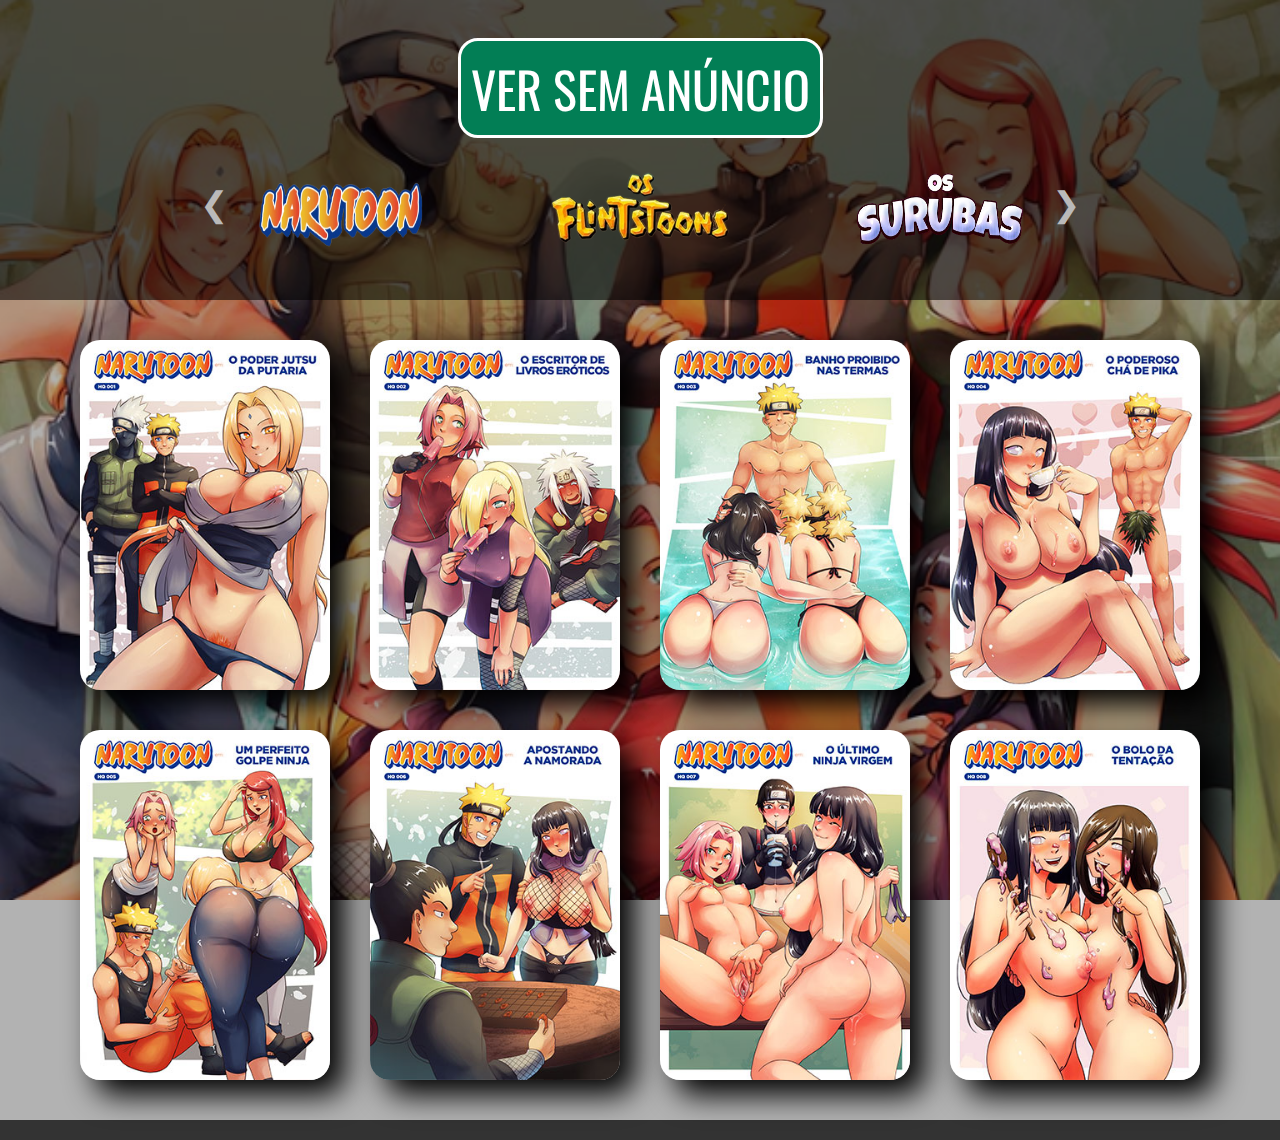
<file: src/html/narutoon.html>
<!DOCTYPE html>
<html>

<head>
    <meta charset="UTF-8">
    <meta name="viewport" content="width=device-width, initial-scale=1">

    <link rel="preconnect" href="https://fonts.googleapis.com">
    <link rel="preconnect" href="https://fonts.gstatic.com" crossorigin>
    <link
        href="https://fonts.googleapis.com/css2?family=Kumbh+Sans:wght@400;700&family=Manrope:wght@800&family=Nunito:wght@400;800&family=Oswald:wght@200;400;700&family=Poppins:ital,wght@1,100;1,300;1,500&family=Public+Sans:wght@300;700&family=Roboto:wght@300;700&display=swap"
        rel="stylesheet">

    <link rel="stylesheet" type="text/css" href="../css/style.css">
    <link rel="stylesheet" href="../css/reponsivo.css">
    <link rel="shortcut icon" href="../imagens/favicon.png" type="image/x-icon">

    <title>Tufos Gratis</title>

</head>

<body class="fundo-narutoon">
    <header>
        <a href="../html/planos.html"><h1 class="titulo">VER SEM ANÚNCIO</h1></a>

        <div class="wrapper">
            <div class="cover-container" id="coverContainer">
                
                <div class="cover"><a href="./narutoon.html"><img class="logo narutoon" src="../imagens/narutoon-logo.png" alt=""></a></div>

                <div class="cover"><a href="./os-flinstoons.html"><img class="logo" src="../imagens/os-flinstoons-logo.png" alt=""></a></div>

                <div class="cover"><a href="./os-surubas.html"><img class="logo" src="../imagens/os-surubas-logo.png" alt=""></a></div>

                <div class="cover"><a href="./caipiras.html"><img class="logo" src="../imagens/os-caipiras-logo.png" alt=""></a></div>

                <div class="cover"><a href="../../index.html"><img class="logo selecionado" src="../imagens/familia-sacana-logo.png" alt=""></a></div>

                <div class="cover"><a href="./simptoons.html"><img class="logo simptoons" src="../imagens/os-simptoons-logo.png"alt=""></a></div>

    
            </div>
            <button class="prev" onclick="prevGroup()">❮</button>
            <button class="next" onclick="nextGroup()">❯</button>
        </div>

    </header>

    <main>
        <section class="hq">
            <a href="https://stfly.me/N001"
                target="_blank"><img src="../narutoon-imagens/hq1.webp" alt=""></a>
            <h2>001 O Espetacular Homem-Aranha 529 hq1</h2>
        </section>

        <section class="hq">
            <a href="https://stfly.me/N002"
                target="_blank"><img src="../narutoon-imagens/hq2.webp" alt=""></a>
            <h2>002 O Espetacular Homem-Aranha 530</h2>
        </section>

        <section class="hq">
            <a href="https://stfly.me/N003"
                target="_blank"><img src="../narutoon-imagens/hq3.png" alt=""></a>
            <h2>003 Quarteto Fantastico 536</h2>
        </section>

        <section class="hq">
            <a href="https://stfly.me/N004"
                target="_blank"><img src="../narutoon-imagens/hq4.png" alt=""></a>
            <h2>004. Novos Vingadores - Illuminati</h2>
        </section>

        <section class="hq">
            <a href="https://stfly.me/N005"
                target="_blank"><img src="../narutoon-imagens/hq5.png" alt=""></a>
            <h2>005. O Espetacular Homem-Aranha 531</h2>
        </section>

        <section class="hq">
            <a href="https://stfly.me/N006"
                target="_blank"><img src="../narutoon-imagens/hq6.png" alt=""></a>
            <h2>006. Opening Shot - Livro de Esboços</h2>
        </section>

        <section class="hq">
            <a href="https://stfly.me/N007"
                target="_blank"><img src="../narutoon-imagens/hq7.png" alt=""></a>
            <h2>007. Quarteto Fantastico 537</h2>
        </section>

        <section class="hq">
            <a href="https://stfly.me/N008"
                target="_blank"><img src="../narutoon-imagens/hq8.png" alt=""></a>
            <h2>008. Guerra Civil 01 de 07</h2>
        </section>

        
    </main>

    <footer>
    </footer>

    <script src="../js/script.js"></script>


</body>

</html>
</file>
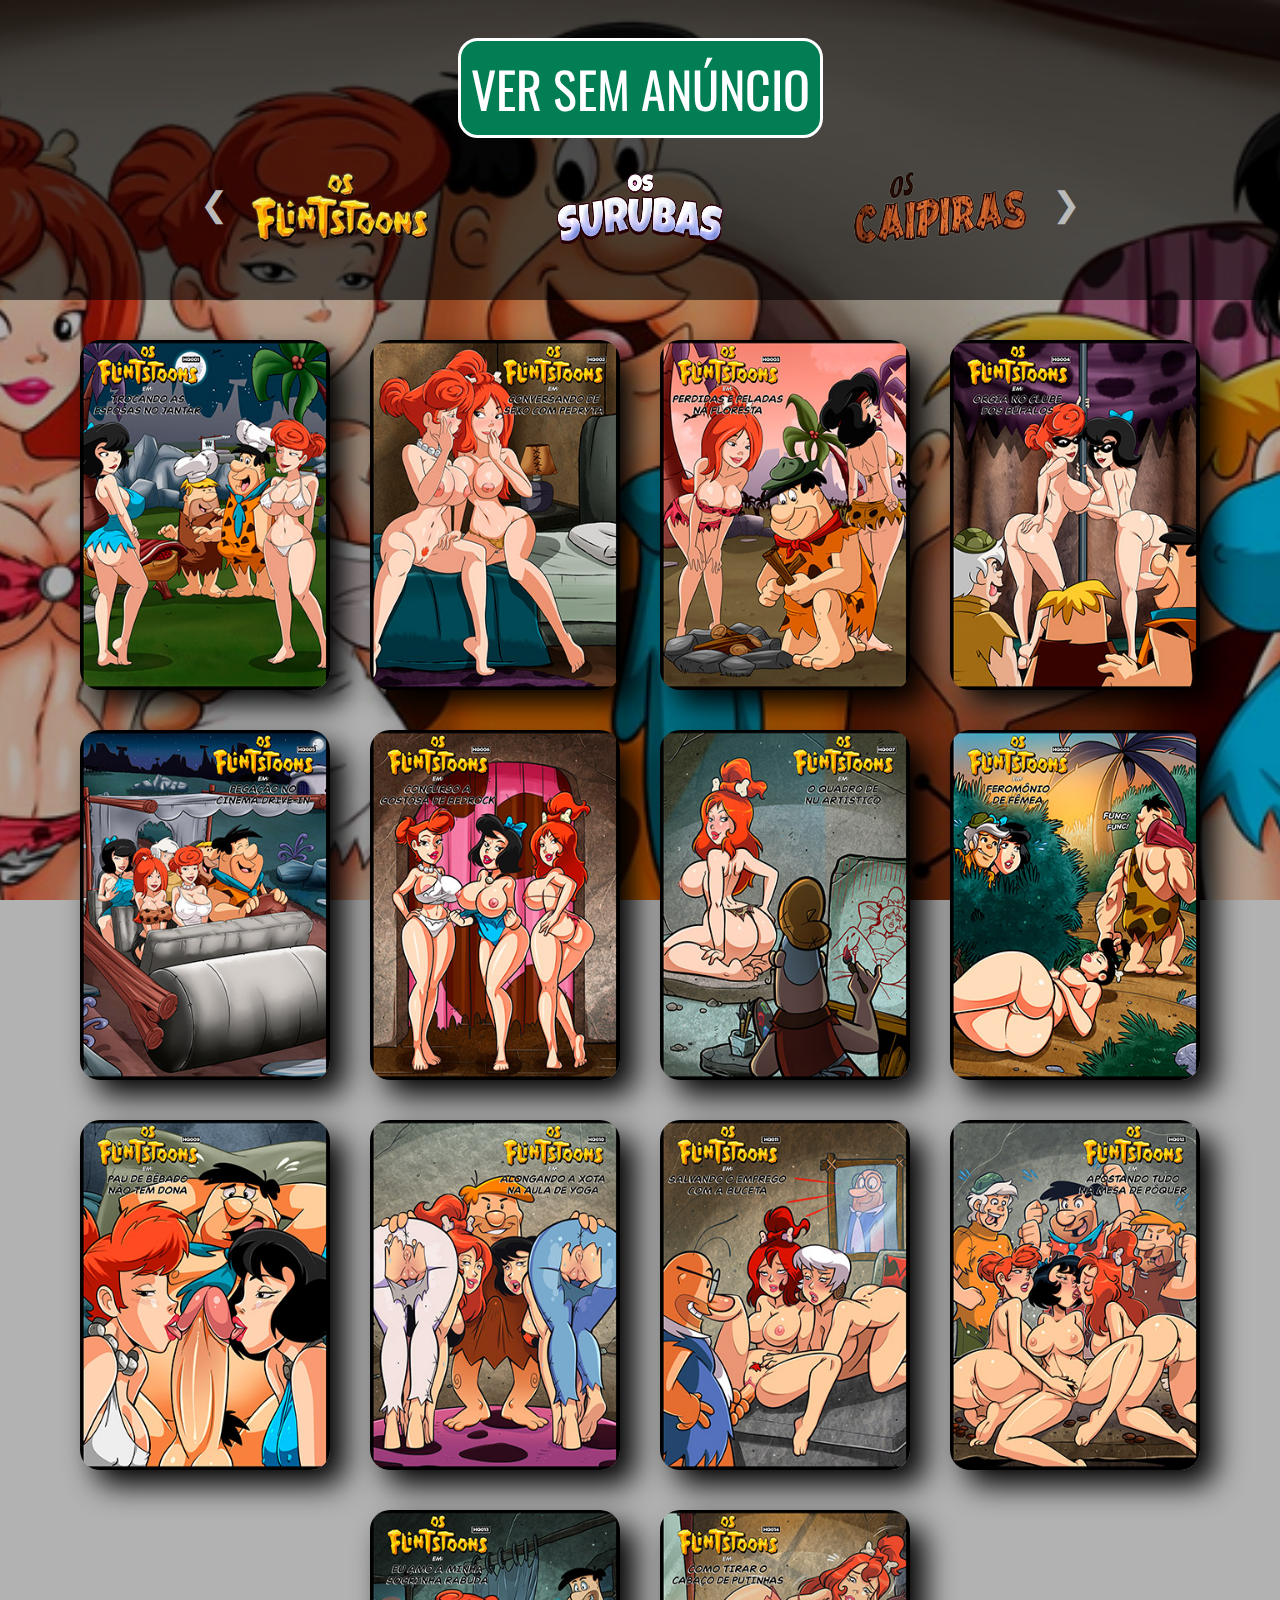
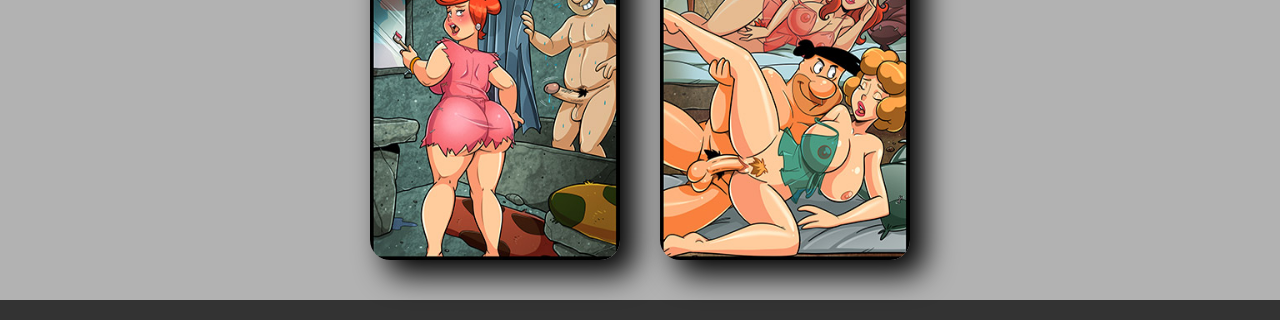
<file: src/html/os-flinstoons.html>
<!DOCTYPE html>
<html>

<head>
    <meta charset="UTF-8">
    <meta name="viewport" content="width=device-width, initial-scale=1">

    <link rel="preconnect" href="https://fonts.googleapis.com">
    <link rel="preconnect" href="https://fonts.gstatic.com" crossorigin>
    <link
        href="https://fonts.googleapis.com/css2?family=Kumbh+Sans:wght@400;700&family=Manrope:wght@800&family=Nunito:wght@400;800&family=Oswald:wght@200;400;700&family=Poppins:ital,wght@1,100;1,300;1,500&family=Public+Sans:wght@300;700&family=Roboto:wght@300;700&display=swap"
        rel="stylesheet">

    <link rel="stylesheet" type="text/css" href="../css/style.css">
    <link rel="stylesheet" href="../css/reponsivo.css">
    <link rel="shortcut icon" href="../imagens/favicon.png" type="image/x-icon">

    <title>Tufos Gratis</title>

</head>

<body class="fundo-os-flinstoons">
    <header>
        <a href="../html/planos.html"><h1 class="titulo">VER SEM ANÚNCIO</h1></a>

        <div class="wrapper">
            <div class="cover-container" id="coverContainer">
                
                <div class="cover"><a href="./os-flinstoons.html"><img class="logo" src="../imagens/os-flinstoons-logo.png" alt=""></a></div>

                <div class="cover"><a href="./os-surubas.html"><img class="logo" src="../imagens/os-surubas-logo.png" alt=""></a></div>

                <div class="cover"><a href="./caipiras.html"><img class="logo" src="../imagens/os-caipiras-logo.png" alt=""></a></div>

                <div class="cover"><a href="../../index.html"><img class="logo selecionado" src="../imagens/familia-sacana-logo.png" alt=""></a></div>

                <div class="cover"><a href="./simptoons.html"><img class="logo simptoons" src="../imagens/os-simptoons-logo.png"alt=""></a></div>

                <div class="cover"><a href="./narutoon.html"><img class="logo narutoon" src="../imagens/narutoon-logo.png" alt=""></a></div>
    
            </div>
            <button class="prev" onclick="prevGroup()">❮</button>
            <button class="next" onclick="nextGroup()">❯</button>
        </div>

    </header>

    <main>
        <section class="hq">
            <a href="https://stfly.me/FLIN001"
                target="_blank"><img src="../os-flinstoons-imagens/hq1.webp" alt=""></a>
            <h2>001 O Espetacular Homem-Aranha 529 hq1</h2>
        </section>

        <section class="hq">
            <a href="https://stfly.me/FLIN002"
                target="_blank"><img src="../os-flinstoons-imagens/hq2.webp" alt=""></a>
            <h2>002 O Espetacular Homem-Aranha 530</h2>
        </section>

        <section class="hq">
            <a href="https://stfly.me/FLIN003"
                target="_blank"><img src="../os-flinstoons-imagens/hq3.png" alt="//"></a>
            <h2>003 Quarteto Fantastico 536</h2>
        </section>

        <section class="hq">
            <a href="https://stfly.me/FLIN004"
                target="_blank"><img src="../os-flinstoons-imagens/hq4.png" alt=""></a>
            <h2>004. Novos Vingadores - Illuminati</h2>
        </section>

        <section class="hq">
            <a href="https://stfly.me/FLIN005"
                target="_blank"><img src="../os-flinstoons-imagens/hq5.png" alt=""></a>
            <h2>005. O Espetacular Homem-Aranha 531</h2>
        </section>

        <section class="hq">
            <a href="https://stfly.me/FLIN006"
                target="_blank"><img src="../os-flinstoons-imagens/hq6.png" alt=""></a>
            <h2>006. Opening Shot - Livro de Esboços</h2>
        </section>

        <section class="hq">
            <a href="https://stfly.me/FLIN007"
                target="_blank"><img src="../os-flinstoons-imagens/hq7.png" alt=""></a>
            <h2>007. Quarteto Fantastico 537</h2>
        </section>

        <section class="hq">
            <a href="https://stfly.me/FLIN008"
                target="_blank"><img src="../os-flinstoons-imagens/hq8.png" alt=""></a>
            <h2>008. Guerra Civil 01 de 07</h2>
        </section>

        <section class="hq">
            <a href="https://stfly.me/FLIN009"
                target="_blank"><img src="../os-flinstoons-imagens/hq9.png" alt=""></a>
            <h2>009. O Espetacular Homem-Aranha 532</h2>
        </section>

        <section class="hq">
            <a href="https://stfly.me/FLIN010"
                target="_blank"><img src="../os-flinstoons-imagens/hq10.png" alt=""></a>
            <h2>010. Mulher Hulk v2 08</h2>
        </section>

        <section class="hq">
            <a href="https://stfly.me/FLIN011"
                target="_blank"><img src="../os-flinstoons-imagens/hq11.png" alt=""></a>
            <h2>011. Wolverine v3 42</h2>
        </section>

        <section class="hq">
            <a href="https://stfly.me/FLIN012"
                target="_blank"><img src="../os-flinstoons-imagens/hq12.png" alt=""></a>
            <h2>012. Guerra Civil 02 de 07</h2>
        </section>

        <section class="hq">
            <a href="https://stfly.me/FLIN013"
                target="_blank"><img src="../os-flinstoons-imagens/hq13.png" alt=""></a>
            <h2>013. Frontline 01 de 11</h2>
        </section>

        <section class="hq">
            <a href="https://stfly.me/FLIN014"
                target="_blank"><img src="../os-flinstoons-imagens/hq14.png" alt=""></a>
            <h2>014. Frontline 02 de 11</h2>
        </section>

        
    </main>

    <footer>
    </footer>

    <script src="../js/script.js"></script>


</body>

</html>
</file>
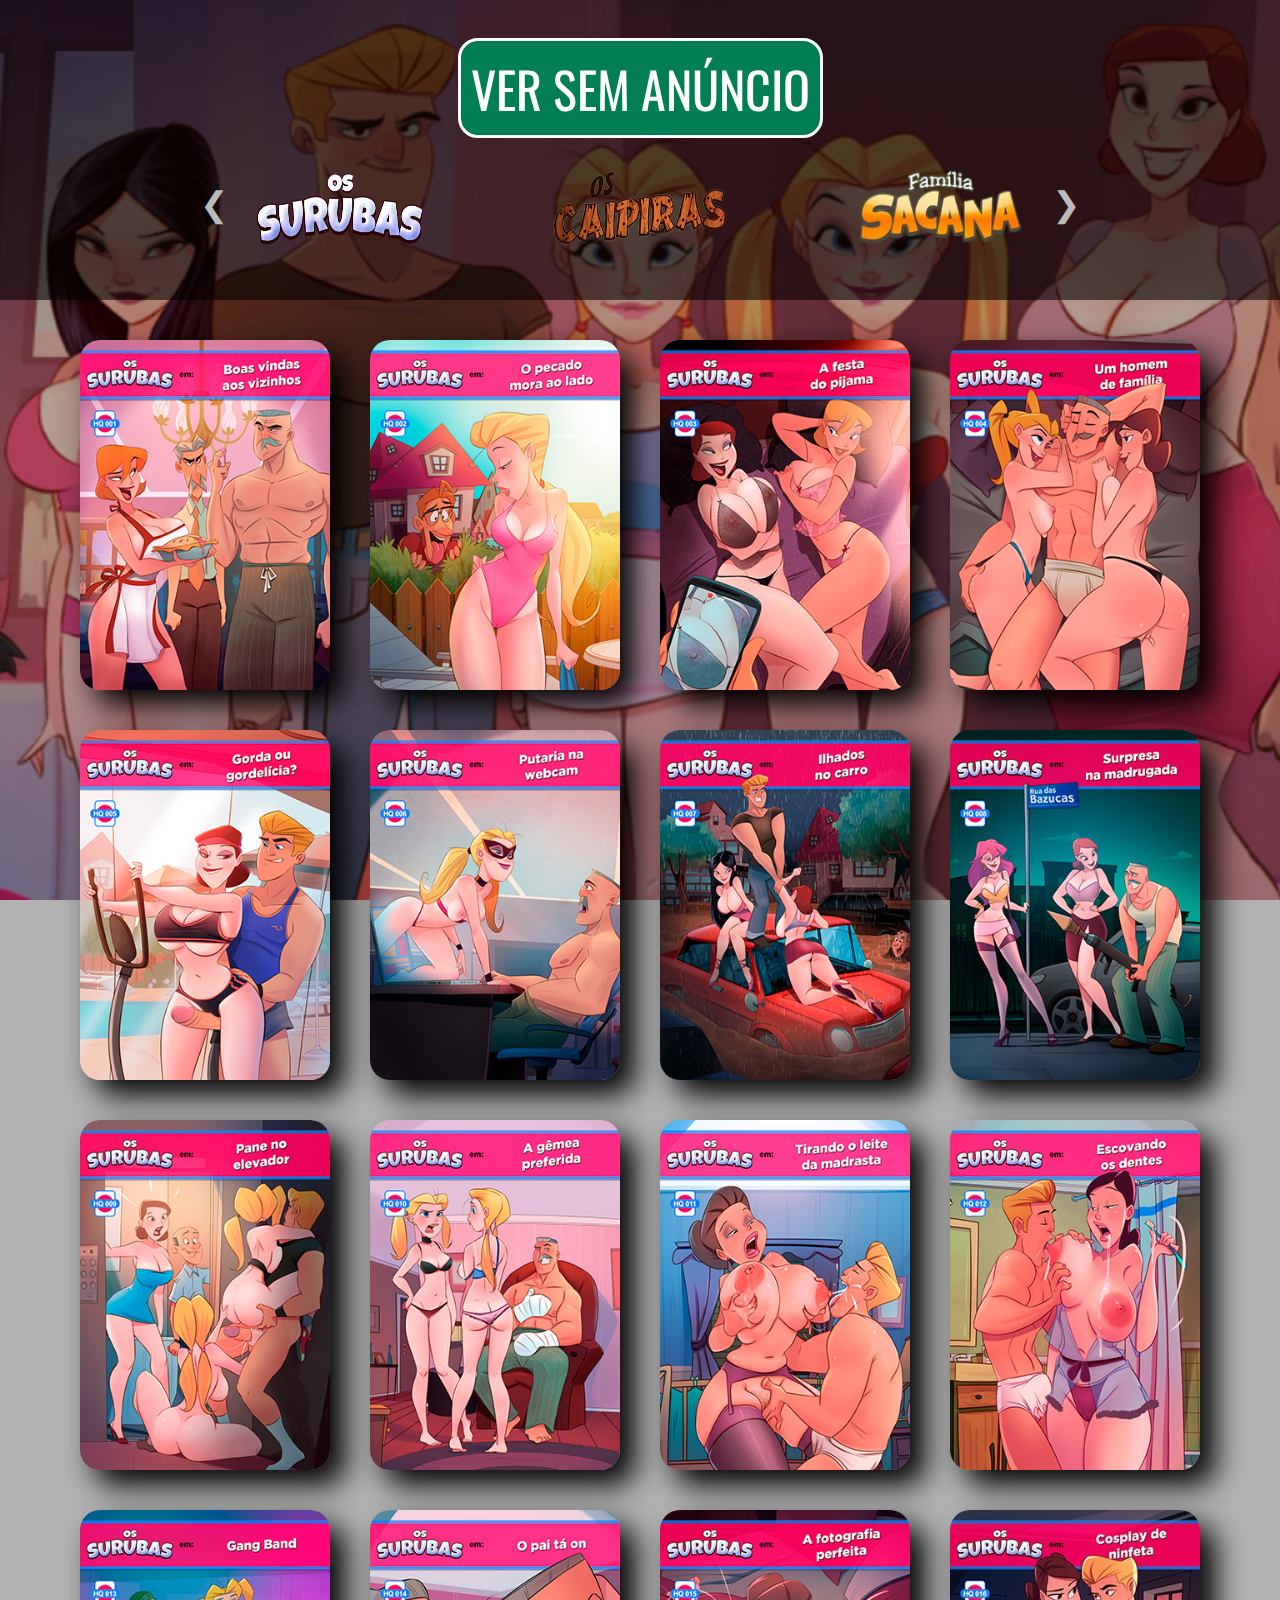
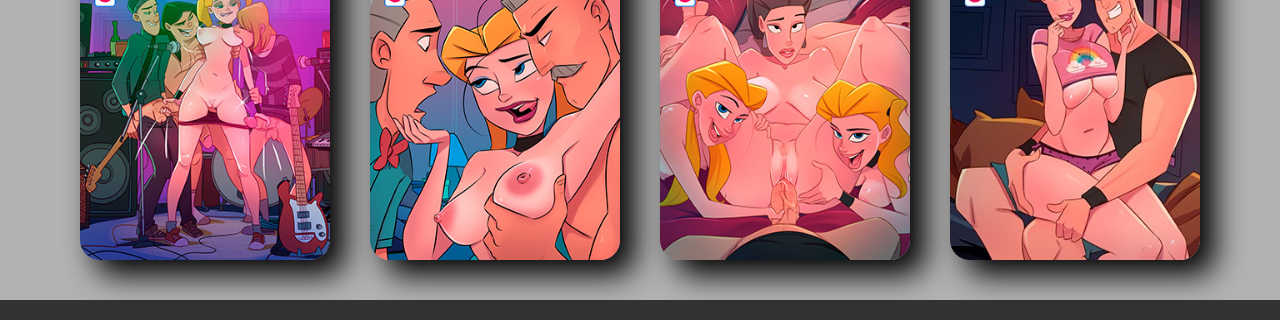
<file: src/html/os-surubas.html>
<!DOCTYPE html>
<html>

<head>
    <meta charset="UTF-8">
    <meta name="viewport" content="width=device-width, initial-scale=1">

    <link rel="preconnect" href="https://fonts.googleapis.com">
    <link rel="preconnect" href="https://fonts.gstatic.com" crossorigin>
    <link
        href="https://fonts.googleapis.com/css2?family=Kumbh+Sans:wght@400;700&family=Manrope:wght@800&family=Nunito:wght@400;800&family=Oswald:wght@200;400;700&family=Poppins:ital,wght@1,100;1,300;1,500&family=Public+Sans:wght@300;700&family=Roboto:wght@300;700&display=swap"
        rel="stylesheet">

    <link rel="stylesheet" type="text/css" href="../css/style.css">
    <link rel="stylesheet" href="../css/reponsivo.css">
    <link rel="shortcut icon" href="../imagens/favicon.png" type="image/x-icon">

    <title>Tufos Gratis</title>

</head>

<body class="fundo-os-surubas">
    <header>
        <a href="../html/planos.html"><h1 class="titulo">VER SEM ANÚNCIO</h1></a>

        <div class="wrapper">
            <div class="cover-container" id="coverContainer">

                <div class="cover"><a href="./os-surubas.html"><img class="logo" src="../imagens/os-surubas-logo.png" alt=""></a></div>

                <div class="cover"><a href="./caipiras.html"><img class="logo" src="../imagens/os-caipiras-logo.png" alt=""></a></div>

                <div class="cover"><a href="../../index.html"><img class="logo selecionado" src="../imagens/familia-sacana-logo.png" alt=""></a></div>

                <div class="cover"><a href="./os-flinstoons.html"><img class="logo" src="../imagens/os-flinstoons-logo.png" alt=""></a></div>

                <div class="cover"><a href="./simptoons.html"><img class="logo simptoons" src="../imagens/os-simptoons-logo.png"alt=""></a></div>

                <div class="cover"><a href="./narutoon.html"><img class="logo narutoon" src="../imagens/narutoon-logo.png" alt=""></a></div>
    
            </div>
            <button class="prev" onclick="prevGroup()">❮</button>
            <button class="next" onclick="nextGroup()">❯</button>
        </div>

    </header>

    <main>
        <section class="hq">
            <a href="https://stfly.me/OS001"
                target="_blank"><img src="../os-surubas-imagens/hq1.webp" alt=""></a>
            <h2>001 O Espetacular Homem-Aranha 529 hq1</h2>
        </section>

        <section class="hq">
            <a href="https://stfly.me/OS002"
                target="_blank"><img src="../os-surubas-imagens/hq2.webp" alt=""></a>
            <h2>002 O Espetacular Homem-Aranha 530</h2>
        </section>

        <section class="hq">
            <a href="https://stfly.me/OS003"
                target="_blank"><img src="../os-surubas-imagens/hq3.png" alt="//"></a>
            <h2>003 Quarteto Fantastico 536</h2>
        </section>

        <section class="hq">
            <a href="https://stfly.me/OS004"
                target="_blank"><img src="../os-surubas-imagens/hq4.png" alt=""></a>
            <h2>004. Novos Vingadores - Illuminati</h2>
        </section>

        <section class="hq">
            <a href="https://stfly.me/OS005"
                target="_blank"><img src="../os-surubas-imagens/hq5.png" alt=""></a>
            <h2>005. O Espetacular Homem-Aranha 531</h2>
        </section>

        <section class="hq">
            <a href="https://stfly.me/OS006"
                target="_blank"><img src="../os-surubas-imagens/hq6.png" alt=""></a>
            <h2>006. Opening Shot - Livro de Esboços</h2>
        </section>

        <section class="hq">
            <a href="https://stfly.me/OS007"
                target="_blank"><img src="../os-surubas-imagens/hq7.png" alt=""></a>
            <h2>007. Quarteto Fantastico 537</h2>
        </section>

        <section class="hq">
            <a href="https://stfly.me/OS008"
                target="_blank"><img src="../os-surubas-imagens/hq8.png" alt=""></a>
            <h2>008. Guerra Civil 01 de 07</h2>
        </section>

        <section class="hq">
            <a href="https://stfly.me/OS009"
                target="_blank"><img src="../os-surubas-imagens/hq9.png" alt=""></a>
            <h2>009. O Espetacular Homem-Aranha 532</h2>
        </section>

        <section class="hq">
            <a href="https://stfly.me/OS010"
                target="_blank"><img src="../os-surubas-imagens/hq10.png" alt=""></a>
            <h2>010. Mulher Hulk v2 08</h2>
        </section>

        <section class="hq">
            <a href="https://stfly.me/OS011"
                target="_blank"><img src="../os-surubas-imagens/hq11.png" alt=""></a>
            <h2>011. Wolverine v3 42</h2>
        </section>

        <section class="hq">
            <a href="https://stfly.me/OS012"
                target="_blank"><img src="../os-surubas-imagens/hq12.png" alt=""></a>
            <h2>012. Guerra Civil 02 de 07</h2>
        </section>

        <section class="hq">
            <a href="https://stfly.me/OS013"
                target="_blank"><img src="../os-surubas-imagens/hq13.png" alt=""></a>
            <h2>013. Frontline 01 de 11</h2>
        </section>

        <section class="hq">
            <a href="https://stfly.me/OS014"
                target="_blank"><img src="../os-surubas-imagens/hq14.png" alt=""></a>
            <h2>014. Frontline 02 de 11</h2>
        </section>

        <section class="hq">
            <a href="https://stfly.me/OS015"
                target="_blank"><img src="../os-surubas-imagens/hq15.png" alt=""></a>
            <h2>015. O Espetacular Homem-Aranha 533</h2>
        </section>

        <section class="hq">
            <a href="https://stfly.me/OS016"
                target="_blank"><img src="../os-surubas-imagens/hq16.png" alt=""></a>
            <h2>016. Quarteto Fantastico 538</h2>
        </section>

        
    </main>

    <footer>
    </footer>

    <script src="../js/script.js"></script>


</body>

</html>
</file>
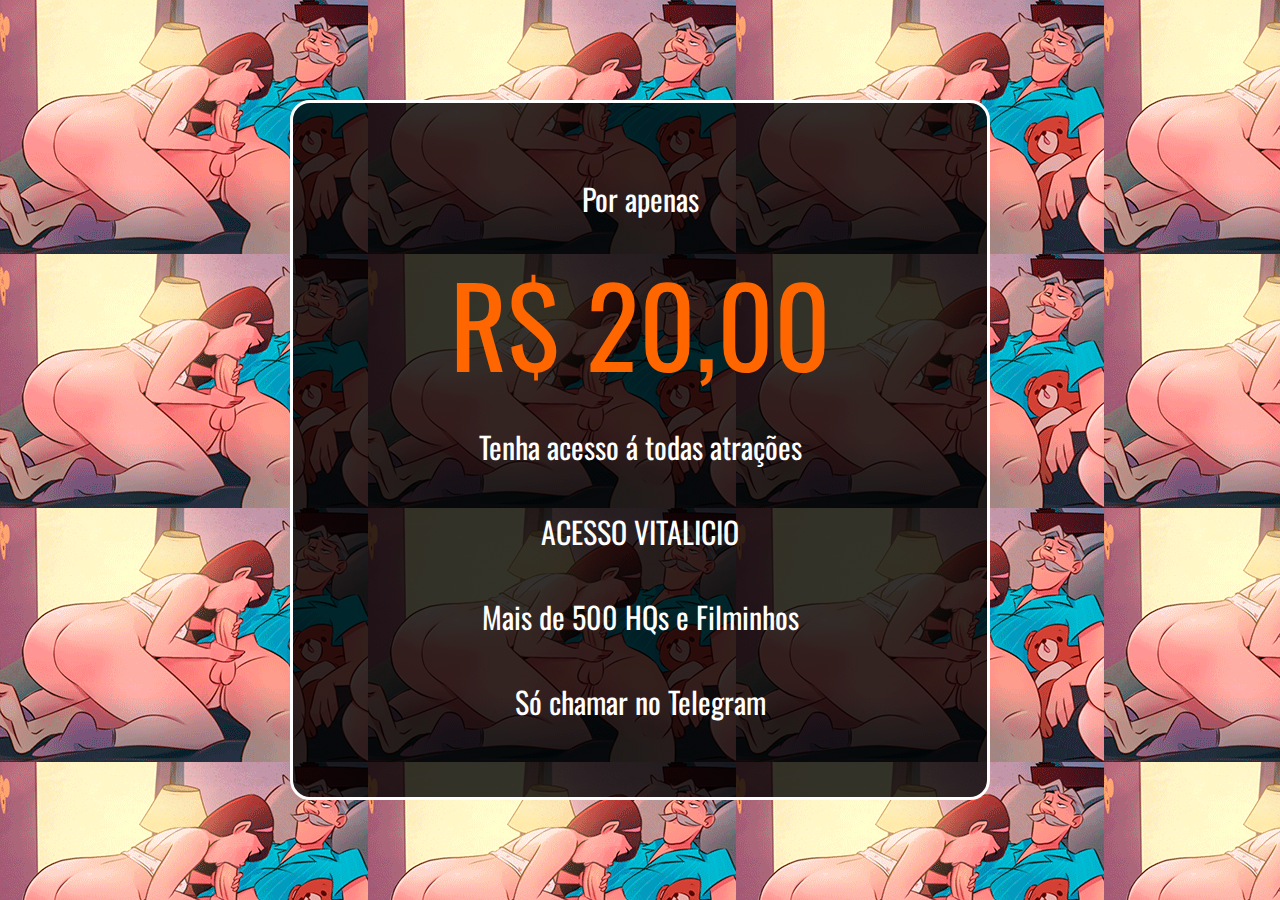
<file: src/html/planos.html>
<!DOCTYPE html>
<html lang="en">
    <head>
        <meta charset="UTF-8">
        <meta name="viewport" content="width=device-width, initial-scale=1">
    
        <link rel="preconnect" href="https://fonts.googleapis.com">
        <link rel="preconnect" href="https://fonts.gstatic.com" crossorigin>
        <link
            href="https://fonts.googleapis.com/css2?family=Kumbh+Sans:wght@400;700&family=Manrope:wght@800&family=Nunito:wght@400;800&family=Oswald:wght@200;400;700&family=Poppins:ital,wght@1,100;1,300;1,500&family=Public+Sans:wght@300;700&family=Roboto:wght@300;700&display=swap"
            rel="stylesheet">
    
        <link rel="stylesheet" type="text/css" href="../css/style.css">
        <link rel="stylesheet" href="../css/reponsivo.css">
        <link rel="shortcut icon" href="../imagens/favicon.png" type="image/x-icon">
        
        <link rel='stylesheet' href='https://cdn-uicons.flaticon.com/2.0.0/uicons-brands/css/uicons-brands.css'>
        
        <title>Tufos Gratis</title>
    
    </head>
<body>
    <main class="fundo-planos">
        <div class="conteiner-planos">

            <p class="texto-planos">Por apenas</p>

            <h1 class="preco">R$ 20,00</h1>

            <p class="texto-planos">Tenha acesso á todas atrações</p>

            <p class="texto-planos">ACESSO VITALICIO</p>

            <p class="texto-planos">Mais de 500 HQs e Filminhos</p>

            <p class="texto-planos">Só chamar no Telegram</p>

            <a class="telegram" href="https://t.me/TufosPRO" target="_blank"><i class="fi fi-brands-telegram"></i></a>

        </div>
    </main>
    
</body>
</html>
</file>
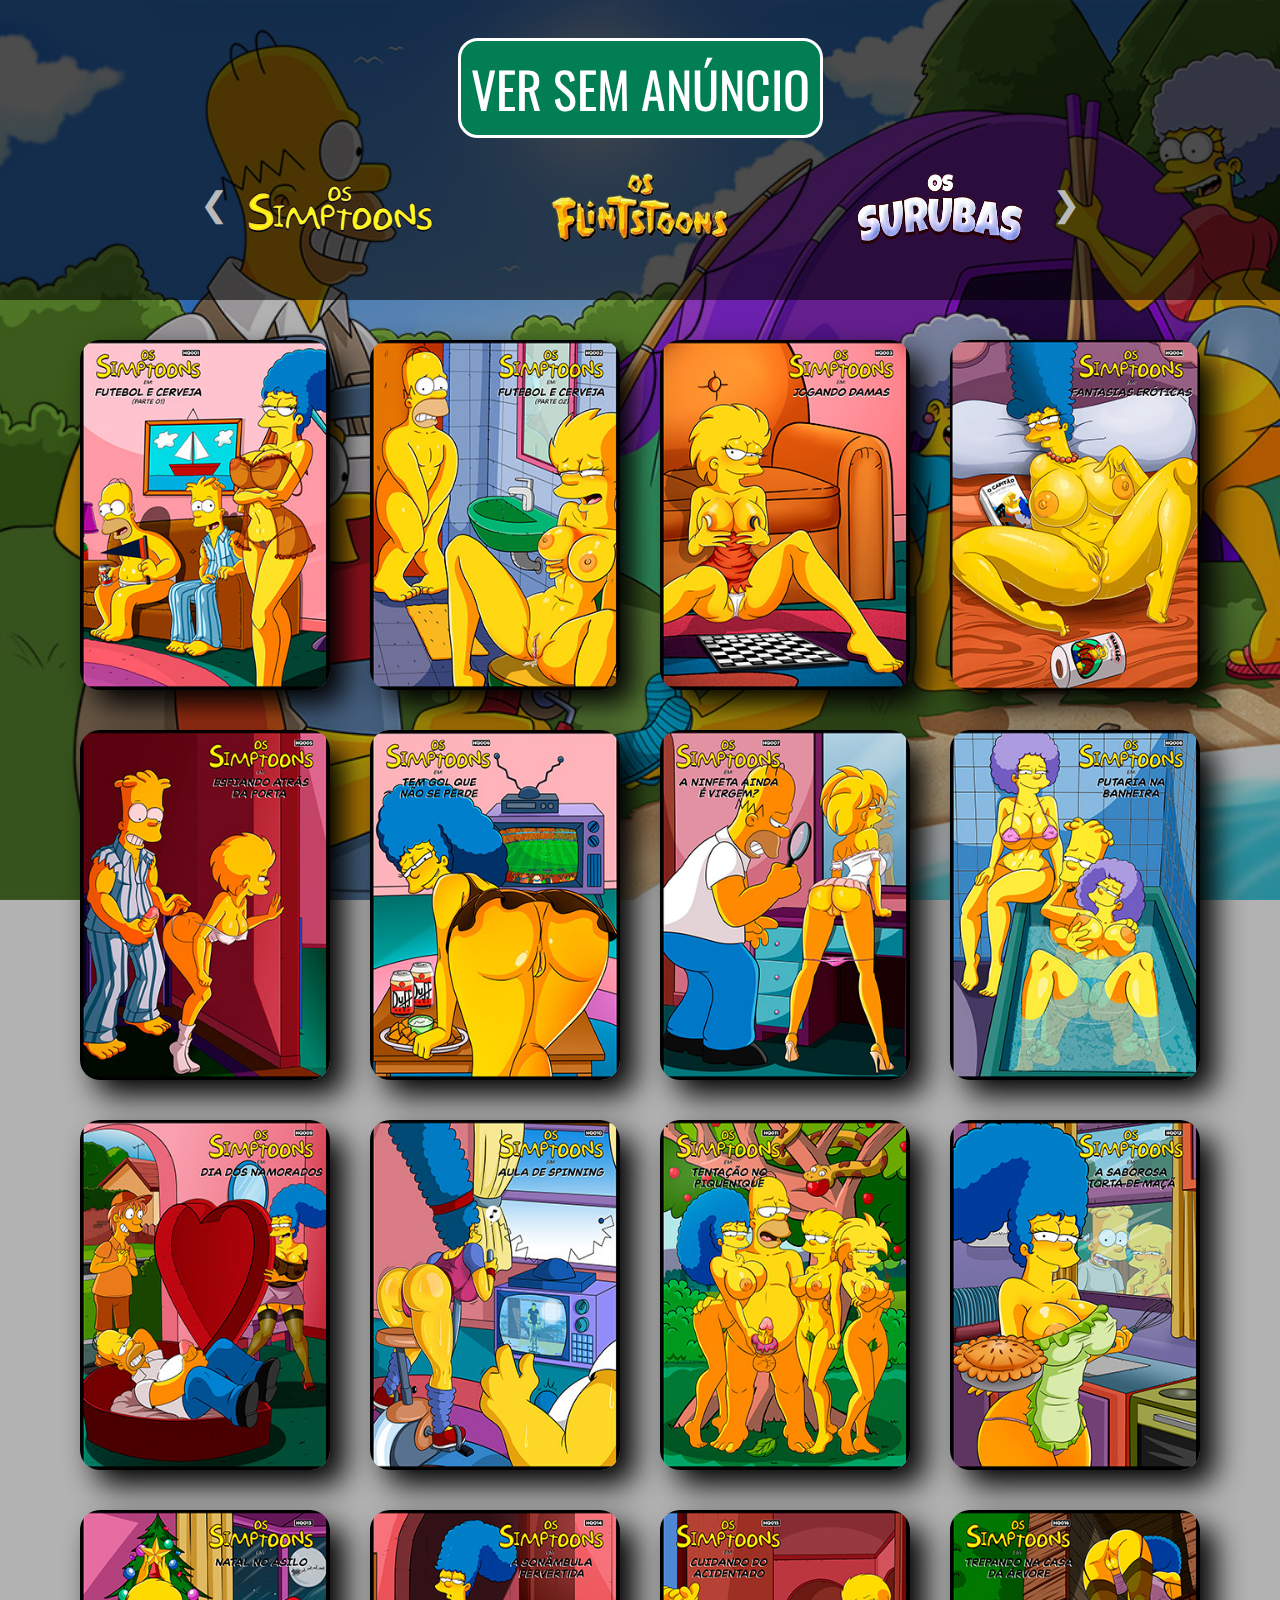
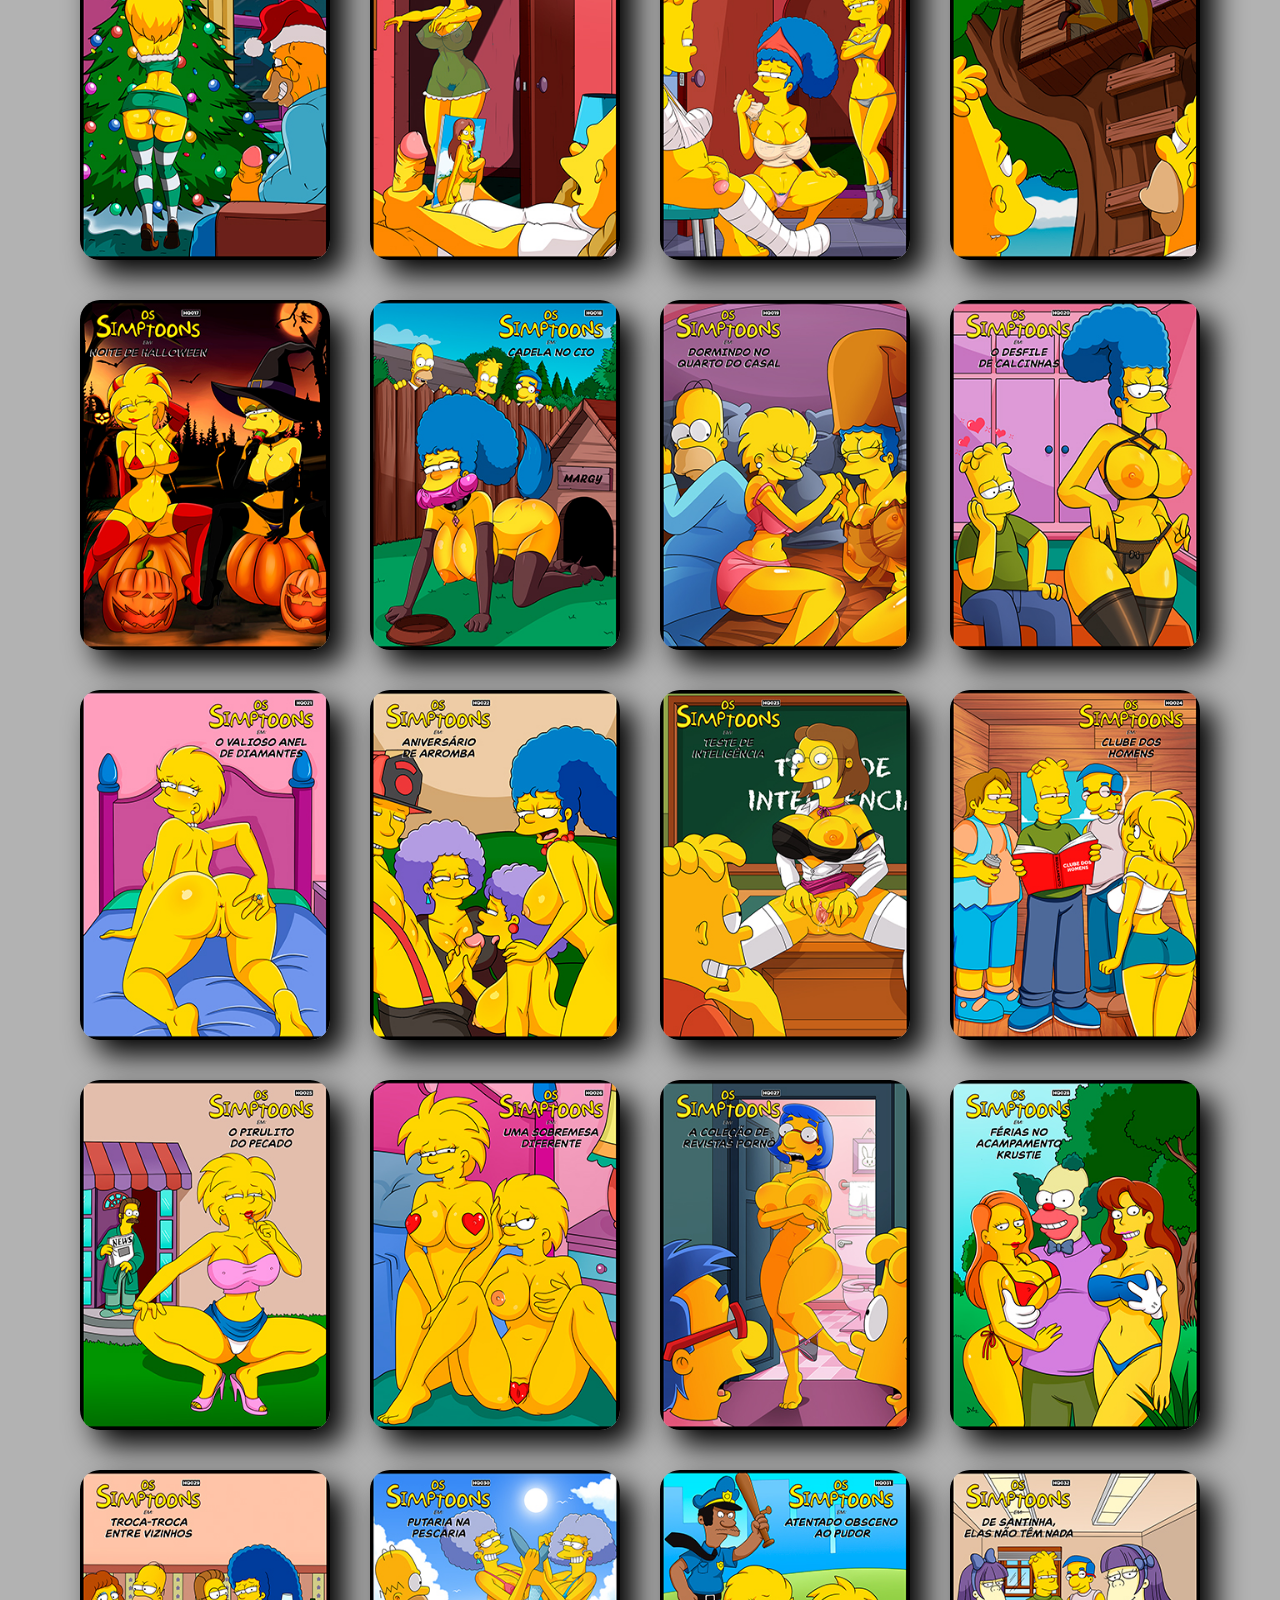
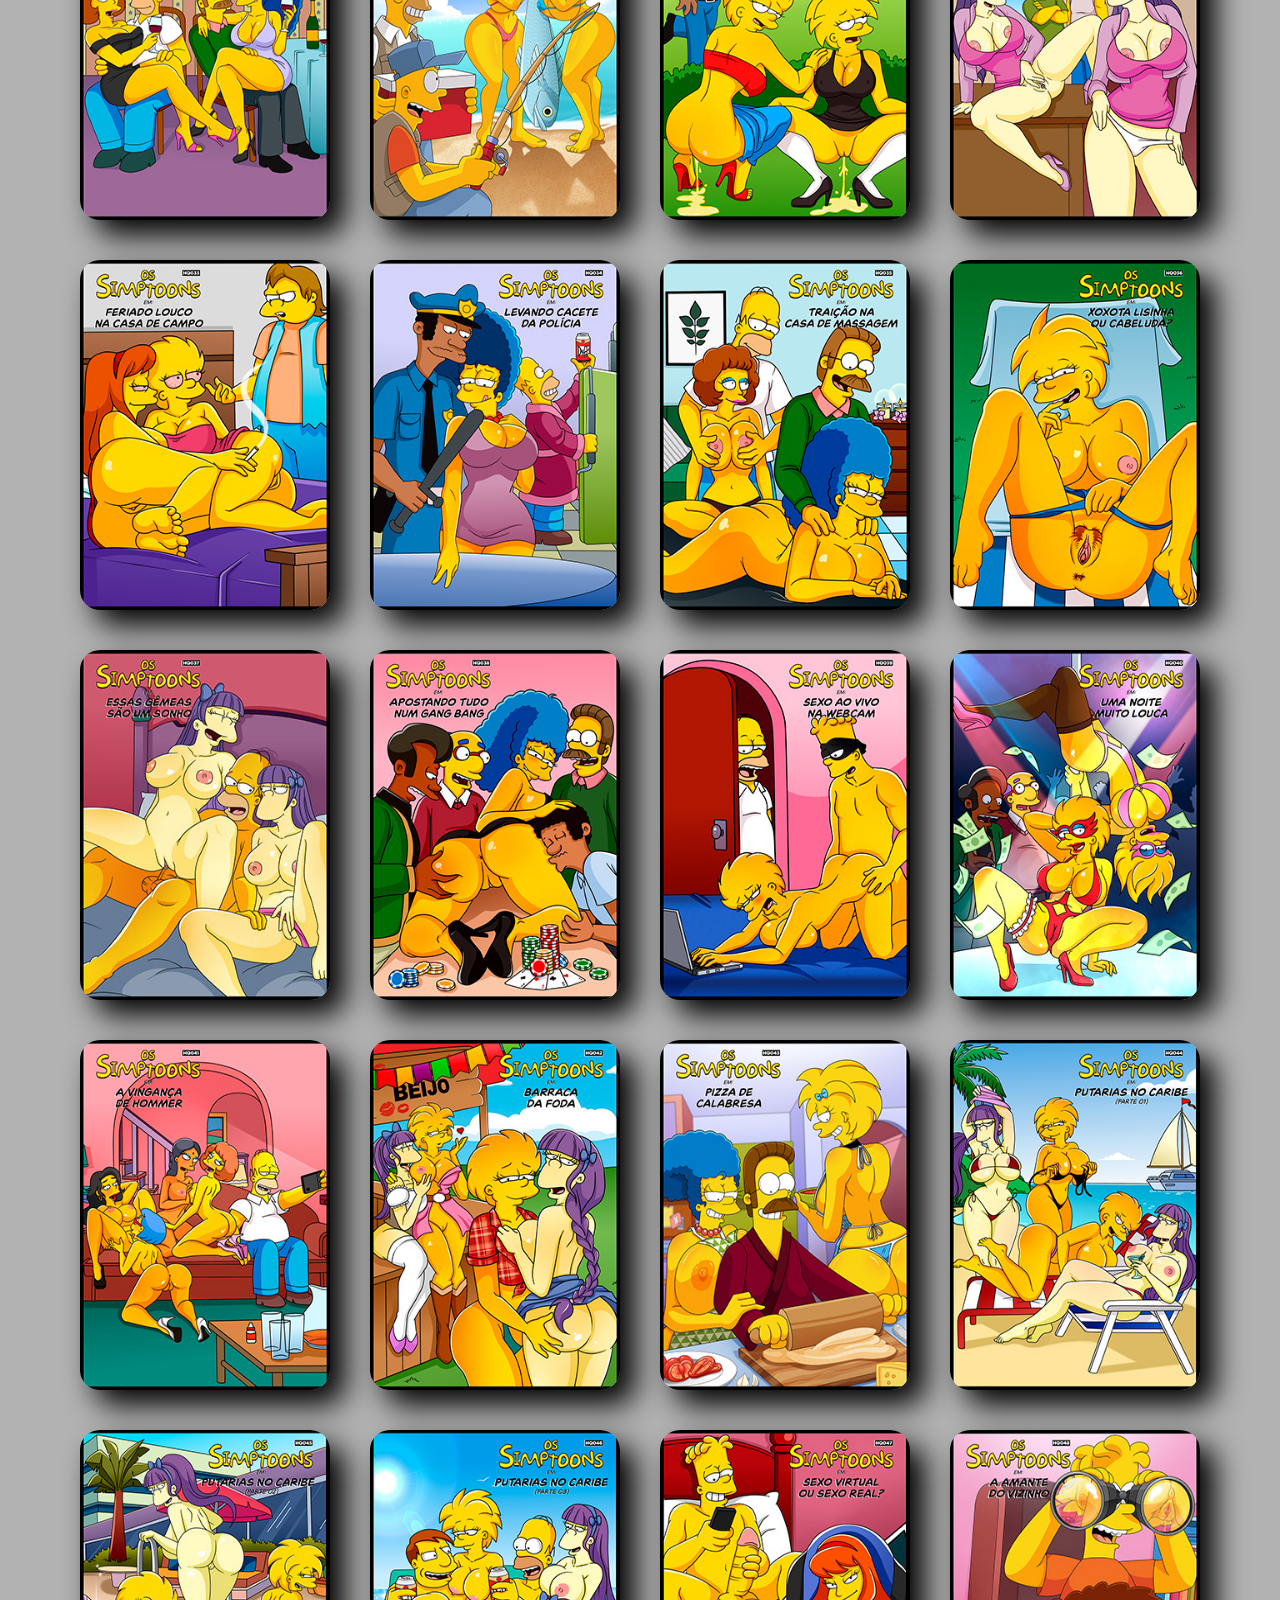
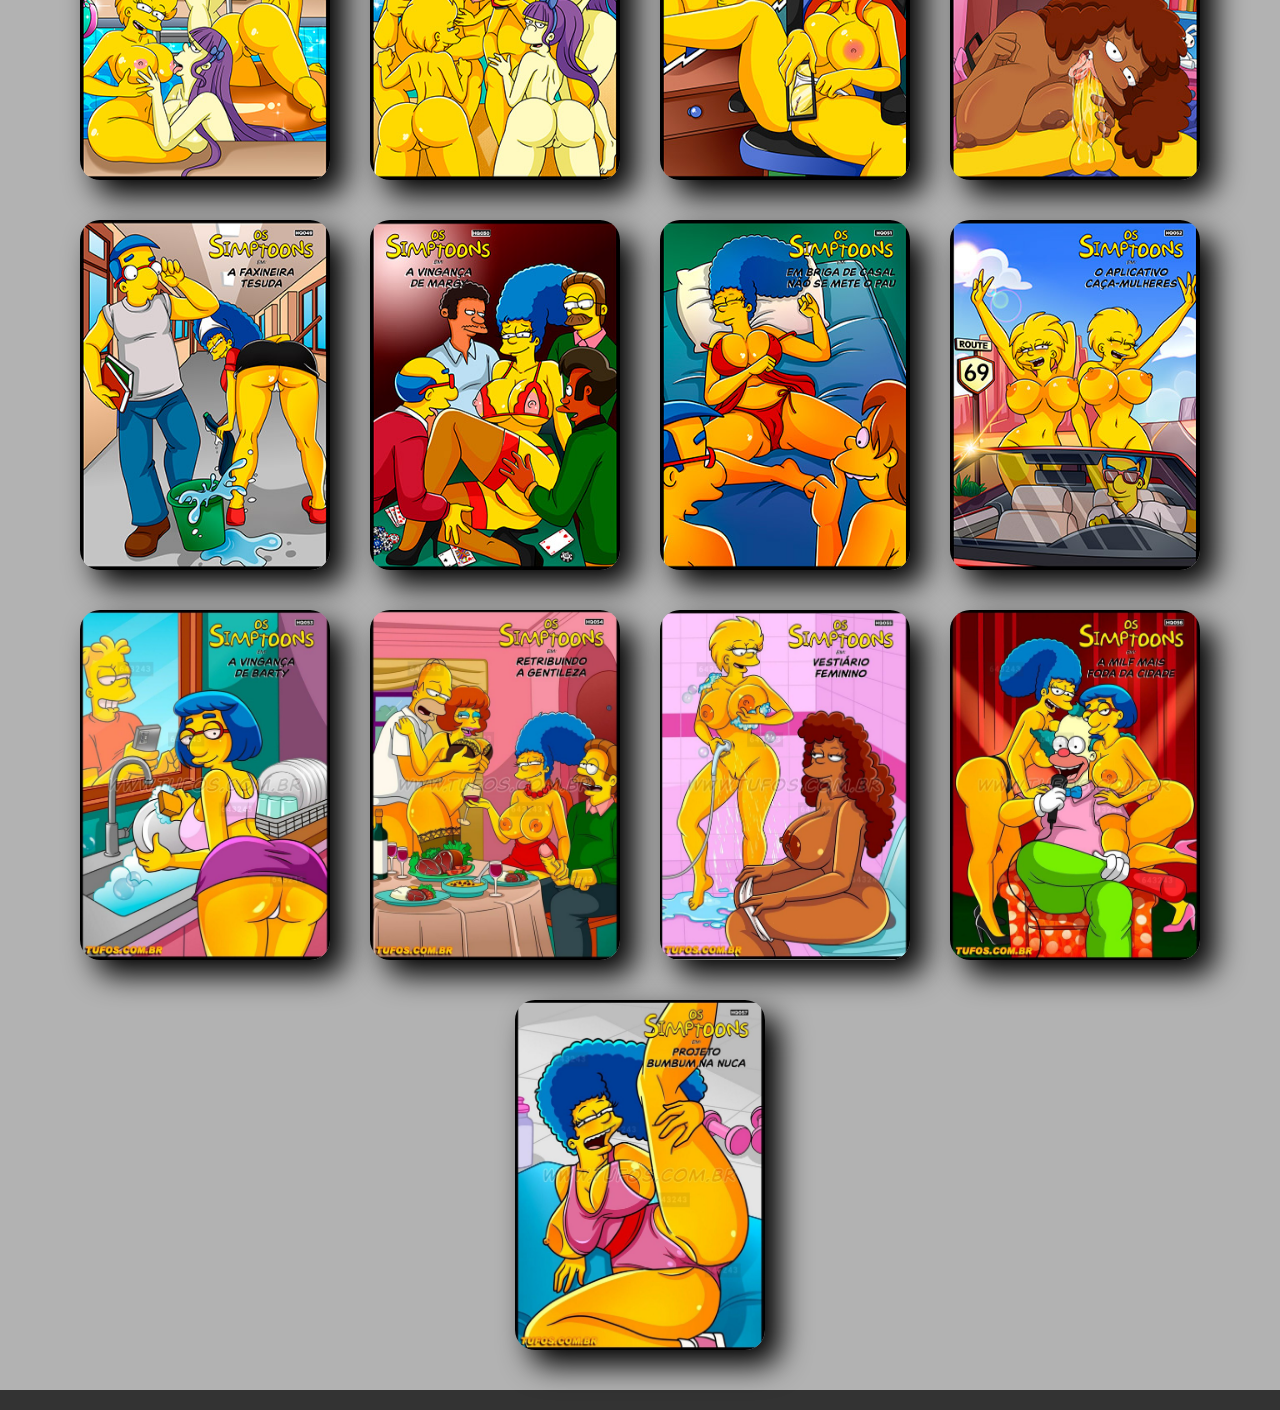
<file: src/html/simptoons.html>
<!DOCTYPE html>
<html>

<head>
    <meta charset="UTF-8">
    <meta name="viewport" content="width=device-width, initial-scale=1">

    <link rel="preconnect" href="https://fonts.googleapis.com">
    <link rel="preconnect" href="https://fonts.gstatic.com" crossorigin>
    <link
        href="https://fonts.googleapis.com/css2?family=Kumbh+Sans:wght@400;700&family=Manrope:wght@800&family=Nunito:wght@400;800&family=Oswald:wght@200;400;700&family=Poppins:ital,wght@1,100;1,300;1,500&family=Public+Sans:wght@300;700&family=Roboto:wght@300;700&display=swap"
        rel="stylesheet">

    <link rel="stylesheet" type="text/css" href="../css/style.css">
    <link rel="stylesheet" href="../css/reponsivo.css">
    <link rel="shortcut icon" href="../imagens/favicon.png" type="image/x-icon">

    <title>Tufos Gratis</title>

</head>

<body class="fundo-os-simptoons">
    <header>
        <a href="../html/planos.html"><h1 class="titulo">VER SEM ANÚNCIO</h1></a>

        <div class="wrapper">
            <div class="cover-container" id="coverContainer">
                
                <div class="cover"><a href="./simptoons.html"><img class="logo simptoons" src="../imagens/os-simptoons-logo.png"alt=""></a></div>
                
                <div class="cover"><a href="./os-flinstoons.html"><img class="logo" src="../imagens/os-flinstoons-logo.png" alt=""></a></div>

                <div class="cover"><a href="./os-surubas.html"><img class="logo" src="../imagens/os-surubas-logo.png" alt=""></a></div>

                <div class="cover"><a href="./caipiras.html"><img class="logo" src="../imagens/os-caipiras-logo.png" alt=""></a></div>

                <div class="cover"><a href="../../index.html"><img class="logo selecionado" src="../imagens/familia-sacana-logo.png" alt=""></a></div>


                <div class="cover"><a href="./narutoon.html"><img class="logo narutoon" src="../imagens/narutoon-logo.png" alt=""></a></div>
    
            </div>
            <button class="prev" onclick="prevGroup()">❮</button>
            <button class="next" onclick="nextGroup()">❯</button>
        </div>

    </header>

    <main>
        <section class="hq">
            <a href="https://stfly.me/SIM001"
                target="_blank"><img src="../os-simptoons-imagens/hq1.webp" alt=""></a>
            <h2>001 O Espetacular Homem-Aranha 529 hq1</h2>
        </section>

        <section class="hq">
            <a href="https://stfly.me/SIM002"
                target="_blank"><img src="../os-simptoons-imagens/hq2.webp" alt=""></a>
            <h2>002 O Espetacular Homem-Aranha 530</h2>
        </section>

        <section class="hq">
            <a href="https://stfly.me/SIM003"
                target="_blank"><img src="../os-simptoons-imagens/hq3.png" alt=""></a>
            <h2>003 Quarteto Fantastico 536</h2>
        </section>

        <section class="hq">
            <a href="https://stfly.me/SIM004"
                target="_blank"><img src="../os-simptoons-imagens/hq4.png" alt=""></a>
            <h2>004. Novos Vingadores - Illuminati</h2>
        </section>

        <section class="hq">
            <a href="https://stfly.me/SIM005"
                target="_blank"><img src="../os-simptoons-imagens/hq5.png" alt=""></a>
            <h2>005. O Espetacular Homem-Aranha 531</h2>
        </section>

        <section class="hq">
            <a href="https://stfly.me/SIM006"
                target="_blank"><img src="../os-simptoons-imagens/hq6.png" alt=""></a>
            <h2>006. Opening Shot - Livro de Esboços</h2>
        </section>

        <section class="hq">
            <a href="https://stfly.me/SIM007"
                target="_blank"><img src="../os-simptoons-imagens/hq7.png" alt=""></a>
            <h2>007. Quarteto Fantastico 537</h2>
        </section>

        <section class="hq">
            <a href="https://stfly.me/SIM008"
                target="_blank"><img src="../os-simptoons-imagens/hq8.png" alt=""></a>
            <h2>008. Guerra Civil 01 de 07</h2>
        </section>

        <section class="hq">
            <a href="https://stfly.me/SIM009"
                target="_blank"><img src="../os-simptoons-imagens/hq9.png" alt=""></a>
            <h2>009. O Espetacular Homem-Aranha 532</h2>
        </section>

        <section class="hq">
            <a href="https://stfly.me/SIM010"
                target="_blank"><img src="../os-simptoons-imagens/hq10.png" alt=""></a>
            <h2>010. Mulher Hulk v2 08</h2>
        </section>

        <section class="hq">
            <a href="https://stfly.me/SIM011"
                target="_blank"><img src="../os-simptoons-imagens/hq11.png" alt=""></a>
            <h2>011. Wolverine v3 42</h2>
        </section>

        <section class="hq">
            <a href="https://stfly.me/SIM012"
                target="_blank"><img src="../os-simptoons-imagens/hq12.png" alt=""></a>
            <h2>012. Guerra Civil 02 de 07</h2>
        </section>

        <section class="hq">
            <a href="https://stfly.me/SIM013"
                target="_blank"><img src="../os-simptoons-imagens/hq13.png" alt=""></a>
            <h2>013. Frontline 01 de 11</h2>
        </section>

        <section class="hq">
            <a href="https://stfly.me/SIM014"
                target="_blank"><img src="../os-simptoons-imagens/hq14.png" alt=""></a>
            <h2>014. Frontline 02 de 11</h2>
        </section>

        <section class="hq">
            <a href="https://stfly.me/SIM015"
                target="_blank"><img src="../os-simptoons-imagens/hq15.png" alt=""></a>
            <h2>015. O Espetacular Homem-Aranha 533</h2>
        </section>

        <section class="hq">
            <a href="https://stfly.me/SIM016"
                target="_blank"><img src="../os-simptoons-imagens/hq16.png" alt=""></a>
            <h2>016. Quarteto Fantastico 538</h2>
        </section>

        <section class="hq">
            <a href="https://stfly.me/SIM017"
                target="_blank"><img src="../os-simptoons-imagens/hq17.png" alt=""></a>
            <h2>017. NOVOS VINGADORES 21</h2>
        </section>

        <section class="hq">
            <a href="https://stfly.me/SIM018"
                target="_blank"><img src="../os-simptoons-imagens/hq18.png" alt=""></a>
            <h2>018. Thunderbolts 103</h2>
        </section>

        <section class="hq">
            <a href="https://stfly.me/SIM019"
                target="_blank"><img src="../os-simptoons-imagens/hq19.png" alt=""></a>
            <h2>019. Wolverine v3 43</h2>
        </section>

        <section class="hq">
            <a href="https://stfly.me/SIM020"
                target="_blank"><img src="../os-simptoons-imagens/hq20.png" alt=""></a>
            <h2>020. X-Factor v2 08</h2>
        </section>

        <section class="hq">
            <a href="https://stfly.me/SIM021"
                target="_blank"><img src="../os-simptoons-imagens/hq21.png" alt=""></a>
            <h2>021. Guerra Civil 03 de 07</h2>
        </section>

        <section class="hq">
            <a href="https://stfly.me/SIM022"
                target="_blank"><img src="../os-simptoons-imagens/hq22.png" alt=""></a>
            <h2>022. Frontline 03 de 11</h2>
        </section>

        <section class="hq">
            <a href="https://stfly.me/SIM023"
                target="_blank"><img src="../os-simptoons-imagens/hq23.png" alt=""></a>
            <h2>023. Frontline 04 de 11</h2>
        </section>

        <section class="hq">
            <a href="https://stfly.me/SIM024"
                target="_blank"><img src="../os-simptoons-imagens/hq24.png" alt=""></a>
            <h2>024. X-Men 01 de 04</h2>
        </section>

        <section class="hq">
            <a href="https://stfly.me/SIM025"
                target="_blank"><img src="../os-simptoons-imagens/hq25.png" alt=""></a>
            <h2>025. Jovens Vingadores & Fugitivos 01 de 04</h2>
        </section>

        <section class="hq">
            <a href="https://stfly.me/SIM026"
                target="_blank"><img src="../os-simptoons-imagens/hq26.png" alt=""></a>
            <h2>026. O Espetacular Homem-Aranha 534</h2>
        </section>

        <section class="hq">
            <a href="https://stfly.me/SIM027"
                target="_blank"><img src="../os-simptoons-imagens/hq27.png" alt=""></a>
            <h2>027. Pantera Negra v4 18</h2>
        </section>

        <section class="hq">
            <a href="https://stfly.me/SIM028"
                target="_blank"><img src="../os-simptoons-imagens/hq28.png" alt=""></a>
            <h2>028. Cable & Deadpool 30</h2>
        </section>

        <section class="hq">
            <a href="https://stfly.me/SIM029"
                target="_blank"><img src="../os-simptoons-imagens/hq29.png" alt=""></a>
            <h2>029. Quarteto Fantastico 539</h2>
        </section>

        <section class="hq">
            <a href="https://stfly.me/SIM030"
                target="_blank"><img src="../os-simptoons-imagens/hq30.png" alt=""></a>
            <h2>030. Novos Vingadores.22.</h2>
        </section>

        <section class="hq">
            <a href="https://stfly.me/SIM031"
                target="_blank"><img src="../os-simptoons-imagens/hq31.png" alt=""></a>
            <h2>031. Thunderbolts 104</h2>
        </section>

        <section class="hq">
            <a href="https://stfly.me/SIM032"
                target="_blank"><img src="../os-simptoons-imagens/hq32.png" alt=""></a>
            <h2>032. Wolverine v3 44</h2>
        </section>

        <section class="hq">
            <a href="https://stfly.me/SIM033"
                target="_blank"><img src="../os-simptoons-imagens/hq33.png" alt=""></a>
            <h2>033. X-Factor v2 09</h2>
        </section>

        <section class="hq">
            <a href="https://stfly.me/SIM034"
                target="_blank"><img src="../os-simptoons-imagens/hq34.png" alt=""></a>
            <h2>034. Frontline 05 de 11</h2>
        </section>

        <section class="hq">
            <a href="https://stfly.me/SIM035"
                target="_blank"><img src="../os-simptoons-imagens/hq35.png" alt=""></a>
            <h2>035. X-Men 02 de 04</h2>
        </section>

        <section class="hq">
            <a href="https://stfly.me/SIM036"
                target="_blank"><img src="../os-simptoons-imagens/hq36.png" alt=""></a>
            <h2>036. Jovens Vingadores & Fugitivos 02 de 04</h2>
        </section>

        <section class="hq">
            <a href="https://stfly.me/SIM037"
                target="_blank"><img src="../os-simptoons-imagens/hq37.png" alt=""></a>
            <h2>037. Cable & Deadpool 31</h2>
        </section>

        <section class="hq">
            <a href="https://stfly.me/SIM038"
                target="_blank"><img src="../os-simptoons-imagens/hq38.png" alt=""></a>
            <h2>038. Herois de Aluguel 01</h2>
        </section>

        <section class="hq">
            <a href="https://stfly.me/SIM039"
                target="_blank"><img src="../os-simptoons-imagens/hq39.png" alt=""></a>
            <h2>039. Ms.Marvel.v2 06</h2>
        </section>

        <section class="hq">
            <a href="https://stfly.me/SIM040"
                target="_blank"><img src="../os-simptoons-imagens/hq40.png" alt=""></a>
            <h2>040. Pantera Negra v4 19</h2>
        </section>

        <section class="hq">
            <a href="https://stfly.me/SIM041"
                target="_blank"><img src="../os-simptoons-imagens/hq41.png" alt=""></a>
            <h2>041. Novos Vingadores 23</h2>
        </section>

        <section class="hq">
            <a href="https://stfly.me/SIM042"
                target="_blank"><img src="../os-simptoons-imagens/hq42.png" alt=""></a>
            <h2>042. Thunderbolts 105</h2>
        </section>

        <section class="hq">
            <a href="https://stfly.me/SIM043"
                target="_blank"><img src="../os-simptoons-imagens/hq43.png" alt=""></a>
            <h2>043. Wolverine v3 45</h2>
        </section>

        <section class="hq">
            <a href="https://stfly.me/SIM044"
                target="_blank"><img src="../os-simptoons-imagens/hq44.png" alt=""></a>
            <h2>044. Guerra Civil 04 de 07.</h2>
        </section>

        <section class="hq">
            <a href="https://stfly.me/SIM045"
                target="_blank"><img src="../os-simptoons-imagens/hq45.png" alt=""></a>
            <h2>045. Frontline 06 de 11</h2>
        </section>

        <section class="hq">
            <a href="https://stfly.me/SIM046"
                target="_blank"><img src="../os-simptoons-imagens/hq46.png" alt=""></a>
            <h2>046. X-Men 03 de 04</h2>
        </section>

        <section class="hq">
            <a href="https://stfly.me/SIM047"
                target="_blank"><img src="../os-simptoons-imagens/hq47.png" alt=""></a>
            <h2>047. Jovens Vingadores & Fugitivos 03 de 04</h2>
        </section>

        <section class="hq">
            <a href="https://stfly.me/SIM048"
                target="_blank"><img src="../os-simptoons-imagens/hq48.png" alt=""></a>
            <h2>048. O Espetacular Homem-Aranha 535</h2>
        </section>

        <section class="hq">
            <a href="https://stfly.me/SIM049"
                target="_blank"><img src="../os-simptoons-imagens/hq49.png" alt=""></a>
            <h2>049. Cable & Deadpool 32</h2>
        </section>

        <section class="hq">
            <a href="https://stfly.me/SIM050"
                target="_blank"><img src="../os-simptoons-imagens/hq50.png" alt=""></a>
            <h2>050. Capitão America 22</h2>
        </section>

        <section class="hq">
            <a href="https://stfly.me/SIM051"
                target="_blank"><img src="../os-simptoons-imagens/hq51.png" alt=""></a>
            <h2>051. Quarteto Fantastico 540</h2>
        </section>

        <section class="hq">
            <a href="https://stfly.me/SIM052"
                target="_blank"><img src="../os-simptoons-imagens/hq52.png" alt=""></a>
            <h2>052. Pantera Negra v4 20</h2>
        </section>

        <section class="hq">
            <a href="https://stfly.me/SIM053"
                target="_blank"><img src="../os-simptoons-imagens/hq53.png" alt=""></a>
            <h2>053. Herois de Aluguel 02</h2>
        </section>

        <section class="hq">
            <a href="https://stfly.me/SIM054"
                target="_blank"><img src="../os-simptoons-imagens/hq54.png" alt=""></a>
            <h2>054. Ms.Marvel v2 07.</h2>
        </section>

        <section class="hq">
            <a href="https://stfly.me/SIM055"
                target="_blank"><img src="../os-simptoons-imagens/hq55.png" alt=""></a>
            <h2>055. Wolverine v3 46</h2>
        </section>

        <section class="hq">
            <a href="https://stfly.me/SIM056"
                target="_blank"><img src="../os-simptoons-imagens/hq56.png" alt=""></a>
            <h2>056. Escolhendo Lados</h2>
        </section>

        <section class="hq">
            <a href="https://stfly.me/SIM057"
                target="_blank"><img src="../os-simptoons-imagens/hq57.png" alt=""></a>
            <h2>057. Frontline 07 de 11</h2>
        </section>
        
    </main>

    <footer>
    </footer>

    <script src="../js/script.js"></script>


</body>

</html>
</file>
<file: src/css/style.css>
*{
    padding: 0;
    margin: 0;
    box-sizing: border-box;
    font-family: 'Oswald', Courier, monospace;
    text-decoration: none;
    color: #fff;
     
}

body {
    font-family: Arial, sans-serif;
    margin: 0;
    padding: 0;
}

.fundo-familia-sacana{
    background: url('../imagens/fuudo.jpg') center center no-repeat fixed;
    background-size: cover;
}

.fundo-os-caipiras{
    background: url('../caipiras-imagens/fundo.png') center center no-repeat fixed;
    background-size: cover;
}

.fundo-os-surubas{
    background: url('../os-surubas-imagens/fundo.png') center center no-repeat fixed;
    background-size: cover;
}

.fundo-os-flinstoons{
    background: url('../os-flinstoons-imagens/fundo.png') center center no-repeat fixed;
    background-size: cover;
}

.fundo-narutoon{
    background: url('../narutoon-imagens/fundo.png') center center no-repeat fixed;
    background-size: cover;
}

.fundo-os-simptoons{
    background: url('../os-simptoons-imagens/fundo.png') center center no-repeat fixed;
    background-size: cover;
}

header {
    display: flex;
    align-items: center;
    justify-content: center;
    flex-direction: column;
    height: 300px;
    background-color: rgba(0, 0, 0, 0.7);
    color: #fff;
    text-align: center;
    padding: 20px 0;
}

.titulo{
    padding: 10px;
    border: solid;
    background-color: rgb(2, 126, 85);
    border-radius: 20px;
    font-size: 50px;
    font-weight: 400;
    animation: scaleAnimation 2s infinite alternate;
}

@keyframes scaleAnimation {
    0% {
      transform: scale(1); /* Escala normal */
    }
    100% {
      transform: scale(1.1); /* Escala aumentada */
    }
  }

.pesquisa{
    height: 60px;
    width: 600px;
    border-radius: 1pc;
    text-align: center;
    margin: 40px;
    font-size: 30px;
}

main {
    display: flex;
    flex-wrap: wrap;
    height: auto;
    justify-content: space-around;
    padding: 20px;
    background-color: rgba(0, 0, 0, 0.3);
}

.hq {
    width: 250px;
    height: 350px;
    margin: 10px;
    text-align: center;
    transition: 0.2s ease-in-out;
    padding: 15px;
}



img  {
    width: 100%;
    height: 100%;
    border-radius: 20px;
    box-shadow: 15px 15px 30px rgba(0, 0, 0, 1);
    transition: 0.3s ease-in-out;
}

.logo{
    box-shadow: none;
    width: 180px;
    height: 100px;
}

.simptoons{
    width: 200px;
    height: 70px;
    margin-top: 16px;
}

.narutoon{
    width: 180px;
    height: 80px;
    margin-top: 16px;
}

div .logo:hover{
    filter: brightness(0.8);
    transform: scale(1.2);
}

.hq img:hover{
    filter: brightness(0.7);
    transform: scale(1.1);
}

footer {
    background-color: #333;
    color: #fff;
    text-align: center;
    padding: 10px 0;
}

h2{
    display: none;
}







body {
    margin: 0;
}

.wrapper {
    position: relative;
    overflow: hidden;
    transition: 0.5s ease-in-out;
}

.cover-container {
    display: flex;
    transition: transform 0.5s ease-in-out;
}

.cover {
    width: 100%;
    min-width: 300px;
    box-sizing: border-box;
    text-align: center;
    display: flex;
    align-items: center;
    justify-content: center;
    opacity: 0;
    transition: opacity 0.5s ease-in-out;
    margin-top: 20px;
}

/* Exibe apenas as capas que estão no grupo atual */
.cover-container .cover {
    display: block;
    opacity: 1;
}

button {
    position: absolute;
    top: 50%;
    transform: translateY(-50%);
    font-size: 34px;
    background: none;
    border: none;
    cursor: pointer;
    color: #bababa;
    transition: color 0.3s ease-in-out;
}

.prev {
    left: 10px;
}

.next {
    right: 10px;
}

/* Adiciona cor à seta ao passar o mouse */
button:hover {
    color: #ff6600;
}

.fundo-planos{
    display: flex;
    justify-content: center;
    align-items: center;
    flex-direction: column;
    width: 100%;
    height: 100vh;
    background: url('../imagens/gif-de-fundo.gif');
}

.conteiner-planos{
    display: flex;
    justify-content: center;
    align-items: center;
    flex-direction: column;
    width: 700px;
    height: 700px;
    background-color: rgba(0, 0, 0, 0.8);
    border-radius: 20px;
    border: solid;
}

.preco{
    font-size: 110px;
    font-weight: 400;
    color: #ff6600;
    animation: scaleAnimation 1.5s infinite alternate;
}

.texto-planos{
    font-size: 30px;
    margin: 20px;
}

.telegram{
    font-size: 50px;
    animation: telegramAnimation 2s infinite alternate;
}

.fi-brands-telegram{
    transition: 0.5s;
}

.fi-brands-telegram:hover{
    color: #56a5dd;
}

@keyframes telegramAnimation {
    0% {
      transform: scale(1); /* Escala normal */
    }
    100% {
      transform: scale(1.2); /* Escala aumentada */
    }
  }
</file>
<file: src/css/reponsivo.css>
@media (max-width: 1570px) {
    .hq {
        padding: 0;
        margin: 20px;
    }

    main {
        justify-content: center;
    }

}

@media (max-width: 900px) {

    .cover {
        min-width: 100%;
    }

    .hq {
        width: 180px;
        height: 250px;
    }

    header {
        height: 250px;
    }

   .titulo{
    font-size: 21px;
   }

}


@media (max-width: 510px) {


    .hq {
        width: 155px;
        height: 230px;
        margin: 7px 6px;
        padding: 0px;
    }

    .logo{
        width: 150px;
        height: 100px;
    }

    body {
        margin: 0;
    }
    
    .wrapper {
        width: 100%;
        position: relative;
        overflow: hidden;
    }
    
    .cover-container {
        display: flex;
        transition: transform 0.5s ease-in-out;
    }
    
    .cover {
        width: 100%;
        text-align: center;
        display: flex;
        align-items: center;
        justify-content: center;
        opacity: 0;
        transition: opacity 0.5s ease-in-out;
        margin-top: 20px;
    }

    .cover-container .cover {
        display: block;
        opacity: 1;
    }
    
    button {
        font-size: 25px;
        background: none;
        border: none;
        cursor: pointer;
        color: #bababa;
        transition: color 0.3s ease-in-out;
    }
    
    button:hover {
        color: #ff6600;
    }

    .narutoon{
        width: 180px;
        height: 100px;
    }
}
    @media (max-width: 769px){ 

    .conteiner-planos {
        width: 500px;
        height: 500px;
        
    }
    .texto-planos {
        font-size: 20px;
        margin: 15px;
    
    }

    .preco{ 
        font-size: 55px;
    }
 
    .telegram{
        font-size: 35px;
    }

    
}

@media (max-width: 525px){ 

    .conteiner-planos {
        width: 310px;
        height: 500px;
        
    }

}
</file>
